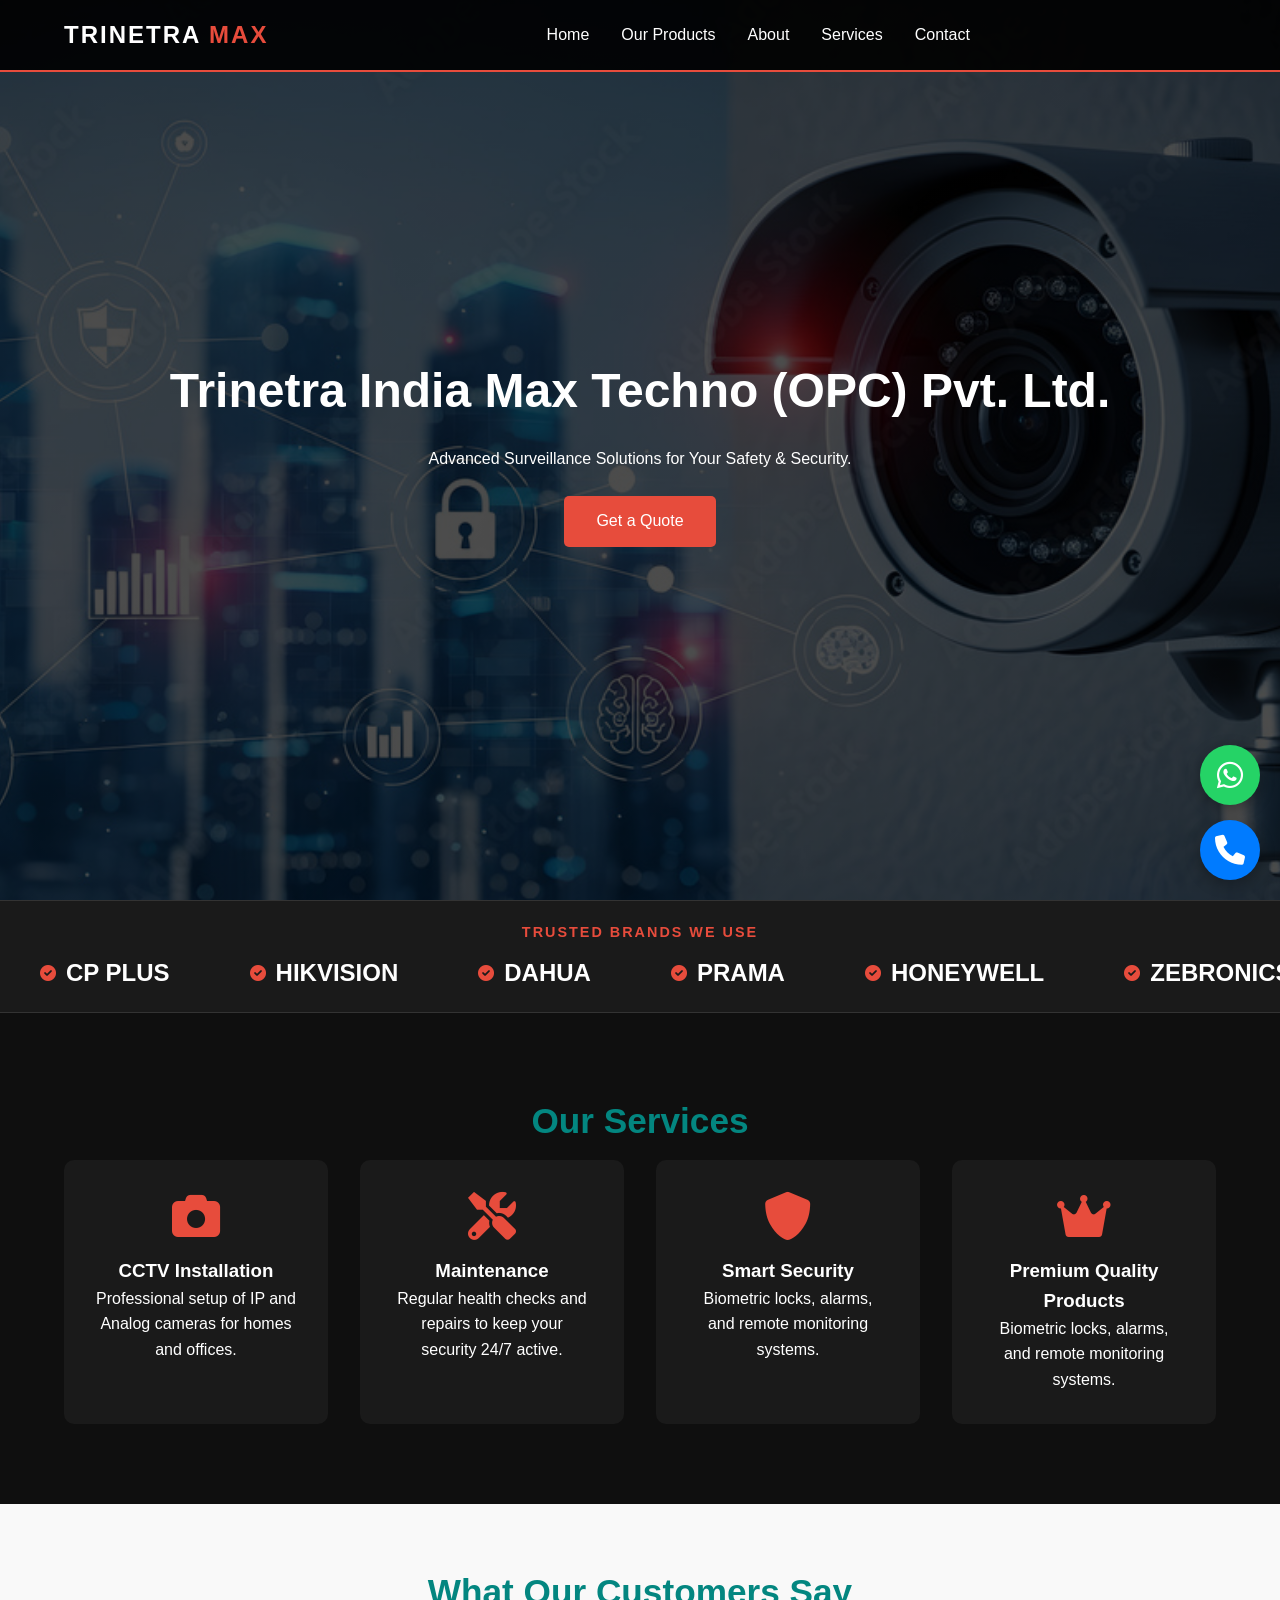
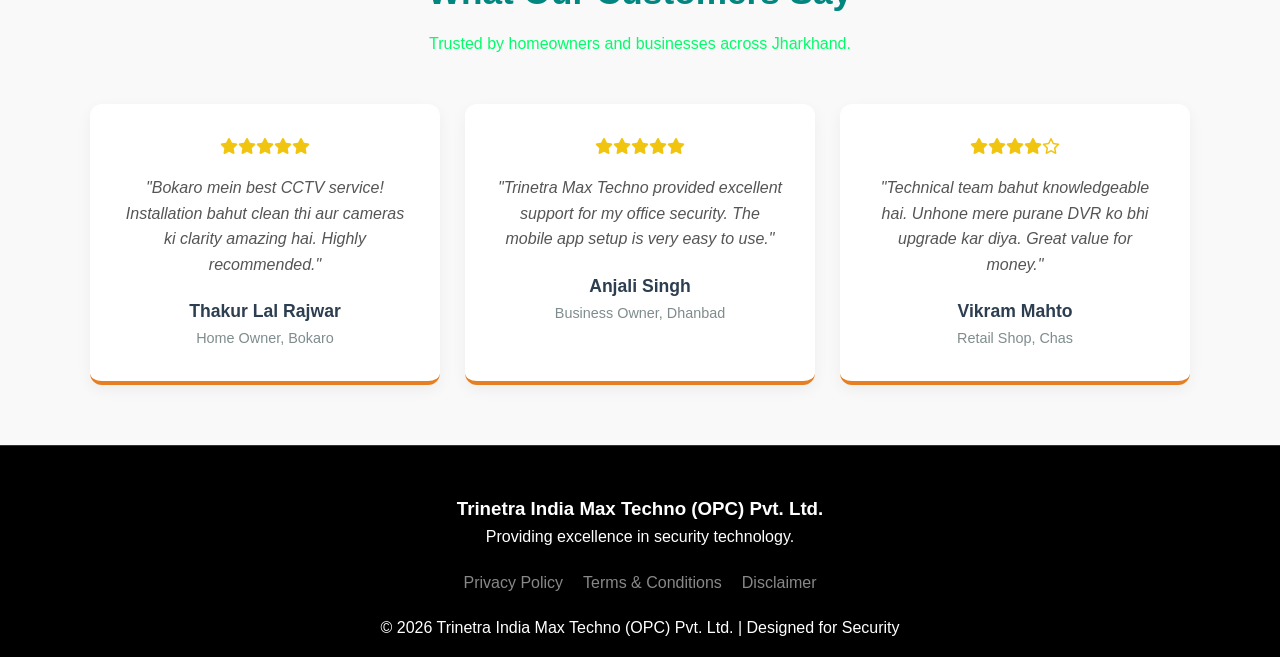
<file: index.html>
<!DOCTYPE html>
<html lang="en">
<head>
    <meta charset="UTF-8">
    <meta name="viewport" content="width=device-width, initial-scale=1.0">
    <title>Trinetra India Max Techno | Best CCTV Sales & Services</title>
    <meta name="description" content="Trinetra India Max Techno (OPC) Pvt. Ltd. provides top-notch CCTV sales and services. Secure your home and business with modern surveillance.">
    <link rel="stylesheet" href="style.css">
    <link rel="stylesheet" href="https://cdnjs.cloudflare.com/ajax/libs/font-awesome/6.0.0/css/all.min.css">
</head>
<body>

    <header>
        <nav class="navbar">
            <div class="logo">TRINETRA <span>MAX</span></div>
            <ul class="nav-links">
                <li><a href="index.html">Home</a></li>
                <li><a href="products.html">Our Products</a></li>
                <li><a href="about.html">About</a></li>
                <li><a href="services.html">Services</a></li>
                <li><a href="contact.html">Contact</a></li>
            </ul>
            <div class="menu-toggle" id="mobile-menu">
                <span class="bar"></span>
                <span class="bar"></span>
                <span class="bar"></span>
            </div>
        </nav>
    </header>

    <section id="home" class="hero">
        <div class="hero-content">
            <h1>Trinetra India Max Techno (OPC) Pvt. Ltd.</h1>
            <p>Advanced Surveillance Solutions for Your Safety & Security.</p>
            <a href="products.html" class="btn">Get a Quote</a>
        </div>
    </section>

    <section class="brands-marquee">
    <div class="marquee-title">Trusted Brands We Use</div>
    <div class="marquee-container">
        <div class="marquee-content">
            <span><i class="fas fa-check-circle"></i> CP PLUS</span>
            <span><i class="fas fa-check-circle"></i> HIKVISION</span>
            <span><i class="fas fa-check-circle"></i> DAHUA</span>
            <span><i class="fas fa-check-circle"></i> PRAMA</span>
            <span><i class="fas fa-check-circle"></i> HONEYWELL</span>
            <span><i class="fas fa-check-circle"></i> ZEBRONICS</span>
            <span><i class="fas fa-check-circle"></i> TVT</span>
            <span><i class="fas fa-check-circle"></i> GODREJ</span>
            <span><i class="fas fa-check-circle"></i> CP PLUS</span>
            <span><i class="fas fa-check-circle"></i> HIKVISION</span>
            <span><i class="fas fa-check-circle"></i> DAHUA</span>
            <span><i class="fas fa-check-circle"></i> PRAMA</span>
        </div>
    </div>
</section>

    <section id="services" class="services">
        <h2 class="section-title">Our Services</h2>
        <div class="service-container">
            <div class="service-box">
                <i class="fas fa-camera"></i>
                <h3>CCTV Installation</h3>
                <p>Professional setup of IP and Analog cameras for homes and offices.</p>
            </div>
            <div class="service-box">
                <i class="fas fa-tools"></i>
                <h3>Maintenance</h3>
                <p>Regular health checks and repairs to keep your security 24/7 active.</p>
            </div>
            <div class="service-box">
                <i class="fas fa-shield-alt"></i>
                <h3>Smart Security</h3>
                <p>Biometric locks, alarms, and remote monitoring systems.</p>
            </div>
            <div class="service-box">
            <i class="fas fa-crown"></i> 
            <h3>Premium Quality Products</h3>
            <p>Biometric locks, alarms, and remote monitoring systems.</p>
            </div>
        </div>
    </section>

<section class="testimonials">
    <h2 class="section-title">What Our Customers Say</h2>
    <p class="subtitle">Trusted by homeowners and businesses across Jharkhand.</p>

    <div class="testimonial-grid">
        <div class="testimonial-card">
            <div class="stars">
                <i class="fas fa-star"></i><i class="fas fa-star"></i><i class="fas fa-star"></i><i class="fas fa-star"></i><i class="fas fa-star"></i>
            </div>
            <p>"Bokaro mein best CCTV service! Installation bahut clean thi aur cameras ki clarity amazing hai. Highly recommended."</p>
            <div class="customer-info">
                <strong>Thakur Lal Rajwar</strong>
                <span>Home Owner, Bokaro</span>
            </div>
        </div>

        <div class="testimonial-card">
            <div class="stars">
                <i class="fas fa-star"></i><i class="fas fa-star"></i><i class="fas fa-star"></i><i class="fas fa-star"></i><i class="fas fa-star"></i>
            </div>
            <p>"Trinetra Max Techno provided excellent support for my office security. The mobile app setup is very easy to use."</p>
            <div class="customer-info">
                <strong>Anjali Singh</strong>
                <span>Business Owner, Dhanbad</span>
            </div>
        </div>

        <div class="testimonial-card">
            <div class="stars">
                <i class="fas fa-star"></i><i class="fas fa-star"></i><i class="fas fa-star"></i><i class="fas fa-star"></i><i class="far fa-star"></i>
            </div>
            <p>"Technical team bahut knowledgeable hai. Unhone mere purane DVR ko bhi upgrade kar diya. Great value for money."</p>
            <div class="customer-info">
                <strong>Vikram Mahto</strong>
                <span>Retail Shop, Chas</span>
            </div>
        </div>
    </div>
</section>

<div class="floating-container">
    <a href="https://wa.me/916204791480?text=Hello!%20I%20need%20help%20with%20security%20products." class="floating-btn whatsapp-btn" target="_blank">
        <i class="fab fa-whatsapp"></i>
        <span class="btn-text">WhatsApp</span>
    </a>

    <a href="tel:+916204791480" class="floating-btn call-btn">
        <i class="fa-solid fa-phone"></i>
        <span class="btn-text">Call Now</span>
    </a>
</div>

    <footer>
        <div class="footer-content">
            <h3>Trinetra India Max Techno (OPC) Pvt. Ltd.</h3>
            <p>Providing excellence in security technology.</p>
            <ul class="footer-links">
                <li><a href="privacy-policy.html">Privacy Policy</a></li>
                <li><a href="terms-and-conditions.html">Terms & Conditions</a></li>
                <li><a href="disclaimer.html">Disclaimer</a></li>
            </ul>
        </div>
        <div class="footer-bottom">
            &copy; 2026 Trinetra India Max Techno (OPC) Pvt. Ltd. | Designed for Security
        </div>
    </footer>

    <script src="script.js"></script>
</body>
</html>
</file>
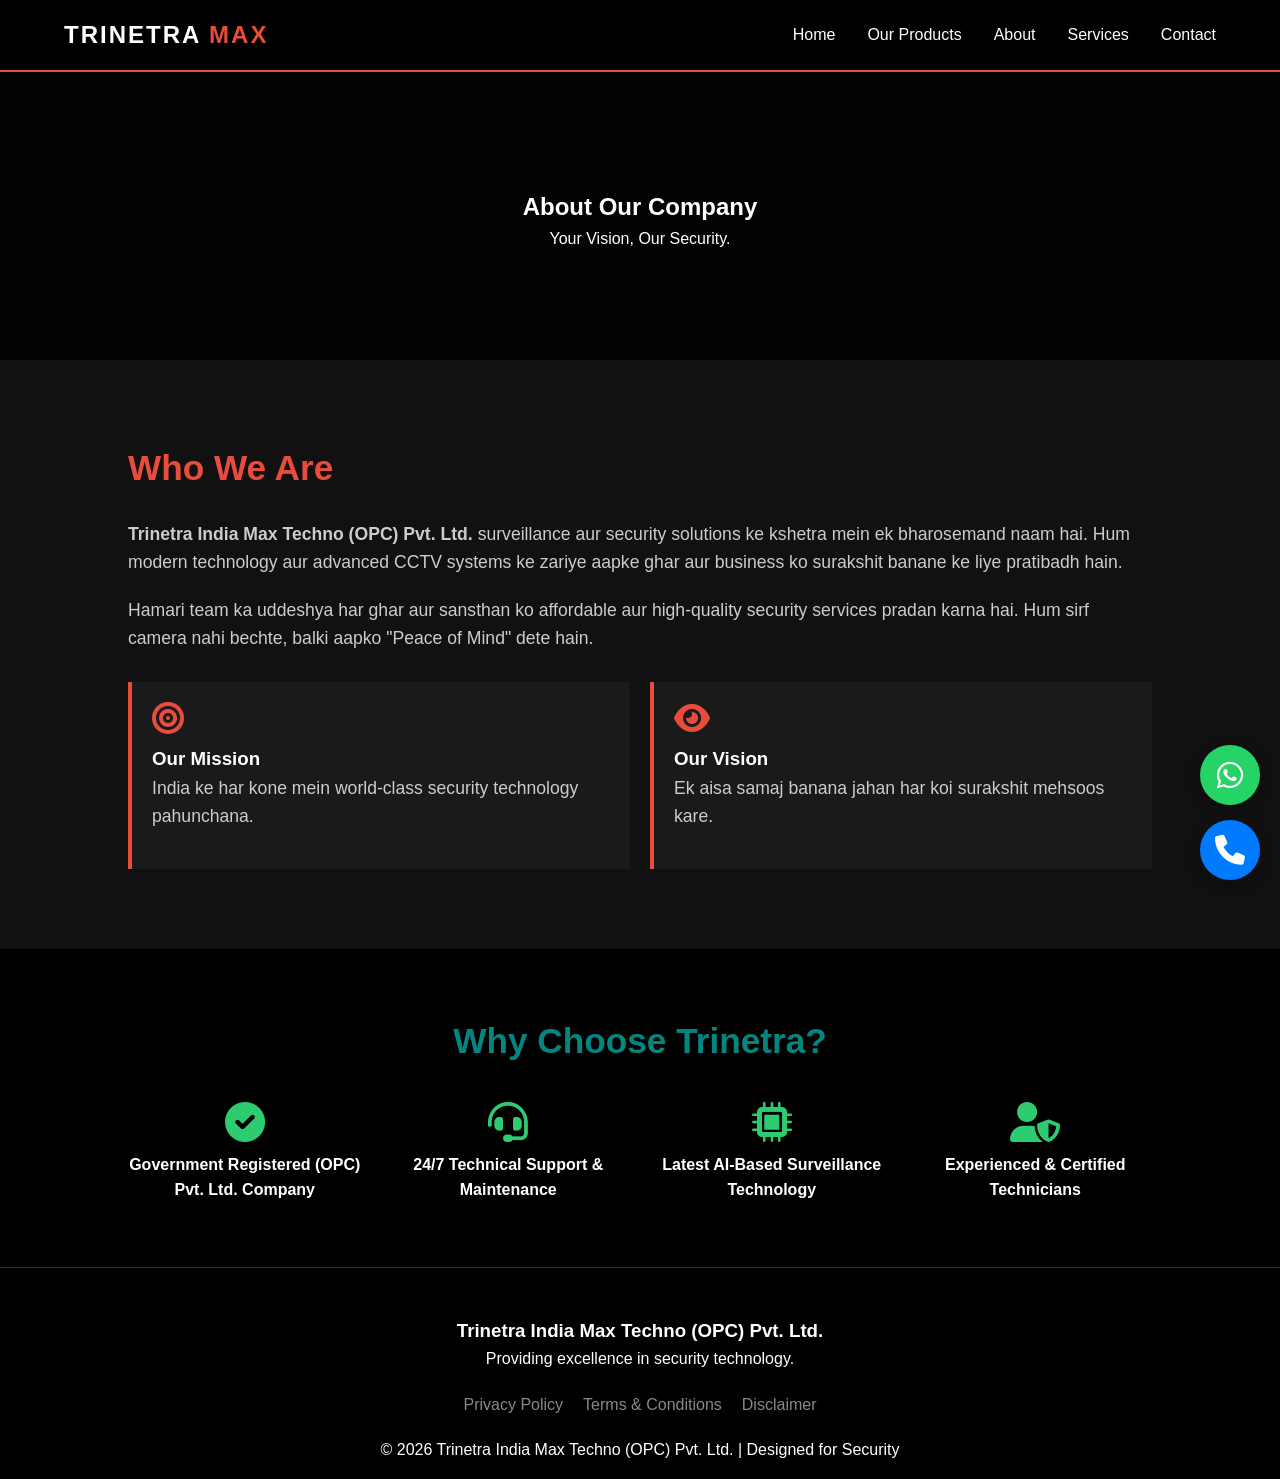
<file: about.html>
<!DOCTYPE html>
<html lang="en">
<head>
    <meta charset="UTF-8">
    <meta name="viewport" content="width=device-width, initial-scale=1.0">
    <title>About Us | Trinetra India Max Techno (OPC) Pvt. Ltd.</title>
    <link rel="stylesheet" href="style.css">
    <link rel="stylesheet" href="https://cdnjs.cloudflare.com/ajax/libs/font-awesome/6.0.0/css/all.min.css">
</head>
<body>

    <header>
        <nav class="navbar">
            <div class="logo">TRINETRA <span>MAX</span></div>
            <ul class="nav-links">
           <li><a href="index.html">Home</a></li>
                <li><a href="products.html">Our Products</a></li>
                <li><a href="about.html">About</a></li>
                <li><a href="services.html">Services</a></li>
                <li><a href="contact.html">Contact</a></li>
            </ul>
        </nav>
    </header>

    <section class="about-hero">
        <h1>About Our Company</h1>
        <p>Your Vision, Our Security.</p>
    </section>

    <section class="about-details">
        <div class="container">
            <div class="about-grid">
                <div class="about-text">
                    <h2>Who We Are</h2>
                    <p><strong>Trinetra India Max Techno (OPC) Pvt. Ltd.</strong> surveillance aur security solutions ke kshetra mein ek bharosemand naam hai. Hum modern technology aur advanced CCTV systems ke zariye aapke ghar aur business ko surakshit banane ke liye pratibadh hain.</p>
                    
                    <p>Hamari team ka uddeshya har ghar aur sansthan ko affordable aur high-quality security services pradan karna hai. Hum sirf camera nahi bechte, balki aapko "Peace of Mind" dete hain.</p>
                    
                    <div class="mission-vision">
                        <div class="m-box">
                            <i class="fas fa-bullseye"></i>
                            <h3>Our Mission</h3>
                            <p>India ke har kone mein world-class security technology pahunchana.</p>
                        </div>
                        <div class="m-box">
                            <i class="fas fa-eye"></i>
                            <h3>Our Vision</h3>
                            <p>Ek aisa samaj banana jahan har koi surakshit mehsoos kare.</p>
                        </div>
                    </div>
                </div>
            </div>
        </div>
    </section>

    <section class="why-us">
        <h2 class="section-title">Why Choose Trinetra?</h2>
        <div class="features">
            <div class="feature-item">
                <i class="fas fa-check-circle"></i>
                <p>Government Registered (OPC) Pvt. Ltd. Company</p>
            </div>
            <div class="feature-item">
                <i class="fas fa-headset"></i>
                <p>24/7 Technical Support & Maintenance</p>
            </div>
            <div class="feature-item">
                <i class="fas fa-microchip"></i>
                <p>Latest AI-Based Surveillance Technology</p>
            </div>
            <div class="feature-item">
                <i class="fas fa-user-shield"></i>
                <p>Experienced & Certified Technicians</p>
            </div>
        </div>
    </section>

<div class="floating-container">
    <a href="https://wa.me/916204791480?text=Hello!%20I%20need%20help%20with%20security%20products." class="floating-btn whatsapp-btn" target="_blank">
        <i class="fab fa-whatsapp"></i>
        <span class="btn-text">WhatsApp</span>
    </a>

    <a href="tel:+916204791480" class="floating-btn call-btn">
        <i class="fa-solid fa-phone"></i>
        <span class="btn-text">Call Now</span>
    </a>
</div>

    <footer>
        <div class="footer-content">
            <h3>Trinetra India Max Techno (OPC) Pvt. Ltd.</h3>
            <p>Providing excellence in security technology.</p>
            <ul class="footer-links">
                <li><a href="privacy-policy.html">Privacy Policy</a></li>
                <li><a href="terms-and-conditions.html">Terms & Conditions</a></li>
                <li><a href="disclaimer.html">Disclaimer</a></li>
            </ul>
        </div>
        <div class="footer-bottom">
            &copy; 2026 Trinetra India Max Techno (OPC) Pvt. Ltd. | Designed for Security
        </div>
    </footer>

</body>
</html>
</file>
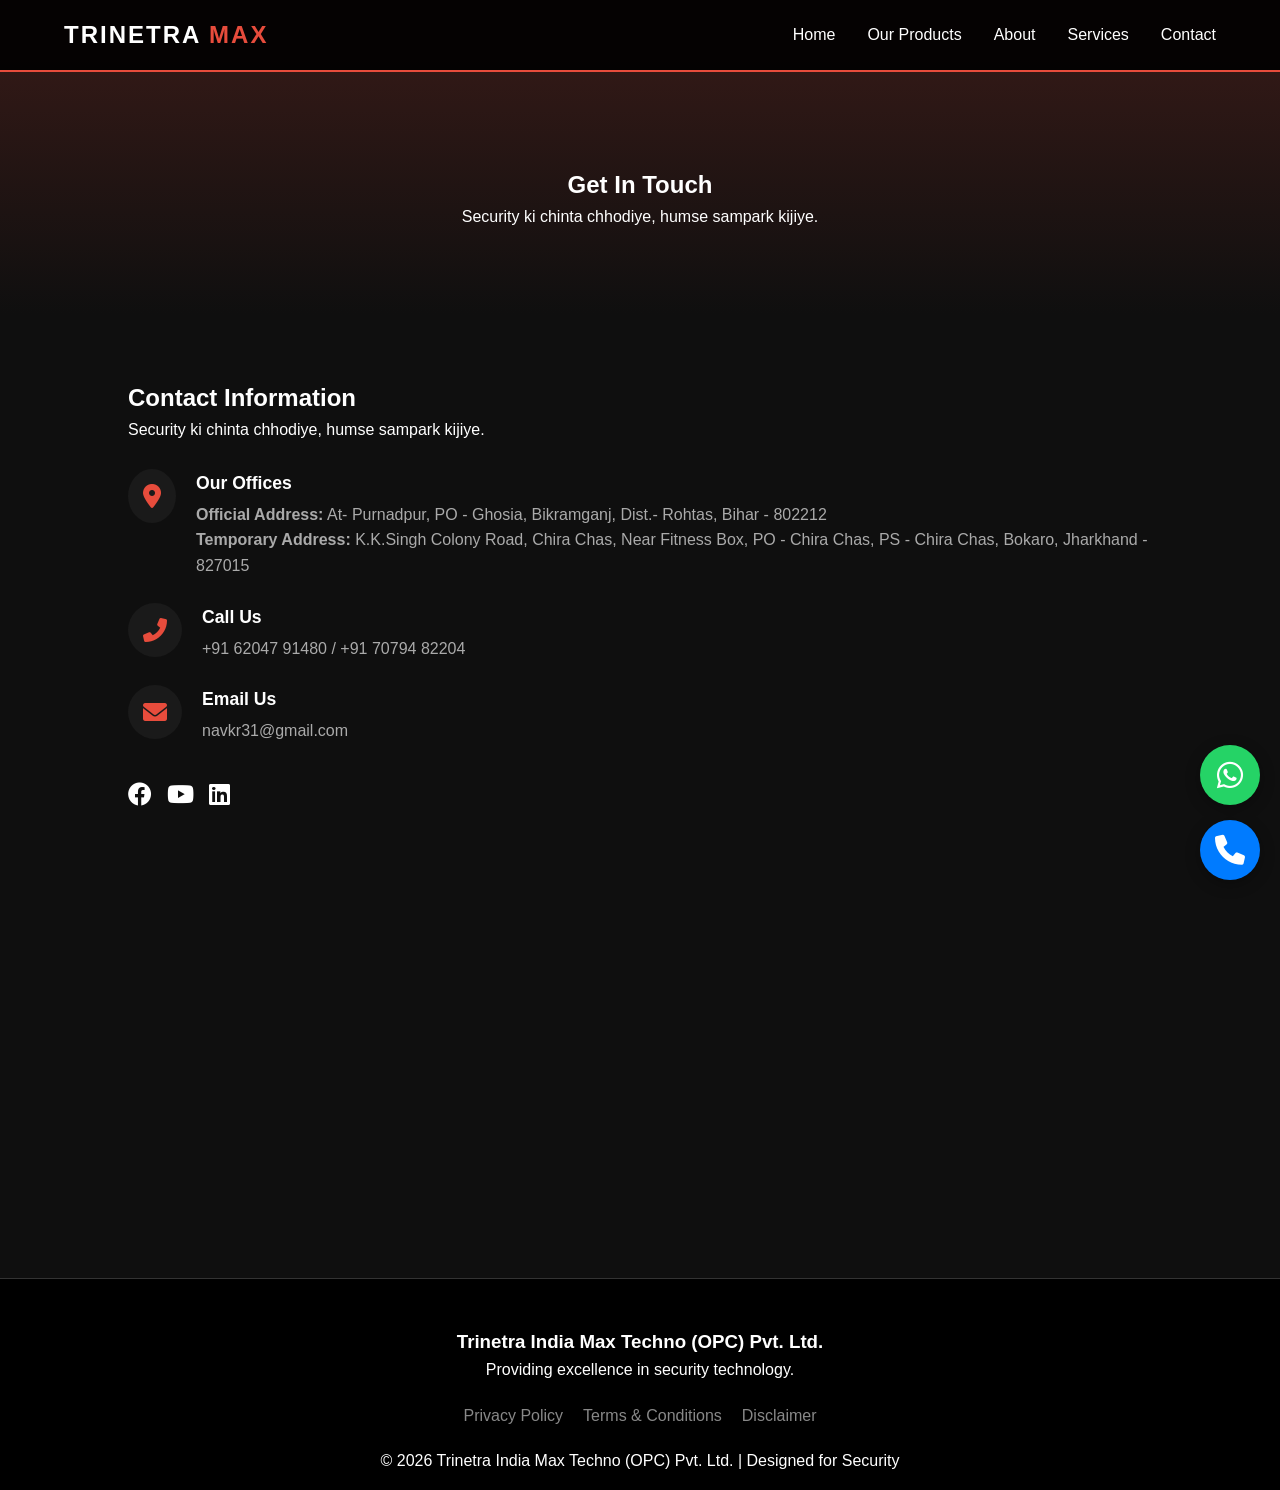
<file: contact.html>
<!DOCTYPE html>
<html lang="en">
<head>
    <meta charset="UTF-8">
    <meta name="viewport" content="width=device-width, initial-scale=1.0">
    <title>Contact Us | Trinetra India Max Techno (OPC) Pvt. Ltd.</title>
    <link rel="stylesheet" href="style.css">
    <link rel="stylesheet" href="https://cdnjs.cloudflare.com/ajax/libs/font-awesome/6.0.0/css/all.min.css">
</head>
<body>

    <header>
        <nav class="navbar">
            <div class="logo">TRINETRA <span>MAX</span></div>
            <ul class="nav-links">
              <li><a href="index.html">Home</a></li>
                <li><a href="products.html">Our Products</a></li>
                <li><a href="about.html">About</a></li>
                <li><a href="services.html">Services</a></li>
                <li><a href="contact.html">Contact</a></li>
            </ul>
        </nav>
    </header>

    <section class="contact-hero">
        <h1>Get In Touch</h1>
        <p>Security ki chinta chhodiye, humse sampark kijiye.</p>
    </section>

<section class="contact-container">
        <div class="contact-grid-single">
            
            <div class="contact-info-full">
                <h2>Contact Information</h2>
                <p class="section-subtitle">Security ki chinta chhodiye, humse sampark kijiye.</p><br>
                
                <div class="info-details">
                    <div class="info-item">
                        <i class="fas fa-map-marker-alt"></i>
                        <div>
                            <h3>Our Offices</h3>
                            <p><b>Official Address:</b> At- Purnadpur, PO - Ghosia, Bikramganj, Dist.- Rohtas, Bihar - 802212</p>
                            <p><b>Temporary Address:</b> K.K.Singh Colony Road, Chira Chas, Near Fitness Box, PO - Chira Chas, PS - Chira Chas, Bokaro, Jharkhand - 827015</p>
                        </div>
                    </div>

                    <div class="info-item">
                        <i class="fas fa-phone-alt"></i>
                        <div>
                            <h3>Call Us</h3>
                            <p>+91 62047 91480 / +91 70794 82204</p>
                        </div>
                    </div>

                    <div class="info-item">
                        <i class="fas fa-envelope"></i>
                        <div>
                            <h3>Email Us</h3>
                            <p>navkr31@gmail.com</p>
                        </div>
                    </div>
                </div>

               <div class="social-icons">

                    <a href="#"><i class="fab fa-facebook"></i></a>

                    <a href="#"><i class="fab fa-youtube"></i></a>

                    <a href="#"><i class="fab fa-linkedin"></i></a>

                </div>
                </div>
            </div>

        </div>
    </section>

    <section class="map-section">
        <iframe src="https://www.google.com/maps/embed?pb=!1m16!1m12!1m3!1d718.2250863502351!2d86.17486029943433!3d23.652958086840005!2m3!1f0!2f0!3f0!3m2!1i1024!2i768!4f13.1!2m1!1svison%20eye%20near%20me!5e0!3m2!1sen!2sin!4v1776678515704!5m2!1sen!2sin" width="100%" height="400" style="border:0;" allowfullscreen="" loading="lazy"></iframe>
    </section>

<div class="floating-container">
    <a href="https://wa.me/916204791480?text=Hello!%20I%20need%20help%20with%20security%20products." class="floating-btn whatsapp-btn" target="_blank">
        <i class="fab fa-whatsapp"></i>
        <span class="btn-text">WhatsApp</span>
    </a>

    <a href="tel:+916204791480" class="floating-btn call-btn">
        <i class="fa-solid fa-phone"></i>
        <span class="btn-text">Call Now</span>
    </a>
</div>

    <footer>
        <div class="footer-content">
            <h3>Trinetra India Max Techno (OPC) Pvt. Ltd.</h3>
            <p>Providing excellence in security technology.</p>
            <ul class="footer-links">
                <li><a href="privacy-policy.html">Privacy Policy</a></li>
                <li><a href="terms-and-conditions.html">Terms & Conditions</a></li>
                <li><a href="disclaimer.html">Disclaimer</a></li>
            </ul>
        </div>
        <div class="footer-bottom">
            &copy; 2026 Trinetra India Max Techno (OPC) Pvt. Ltd. | Designed for Security
        </div>
    </footer>

</body>
</html>
</file>
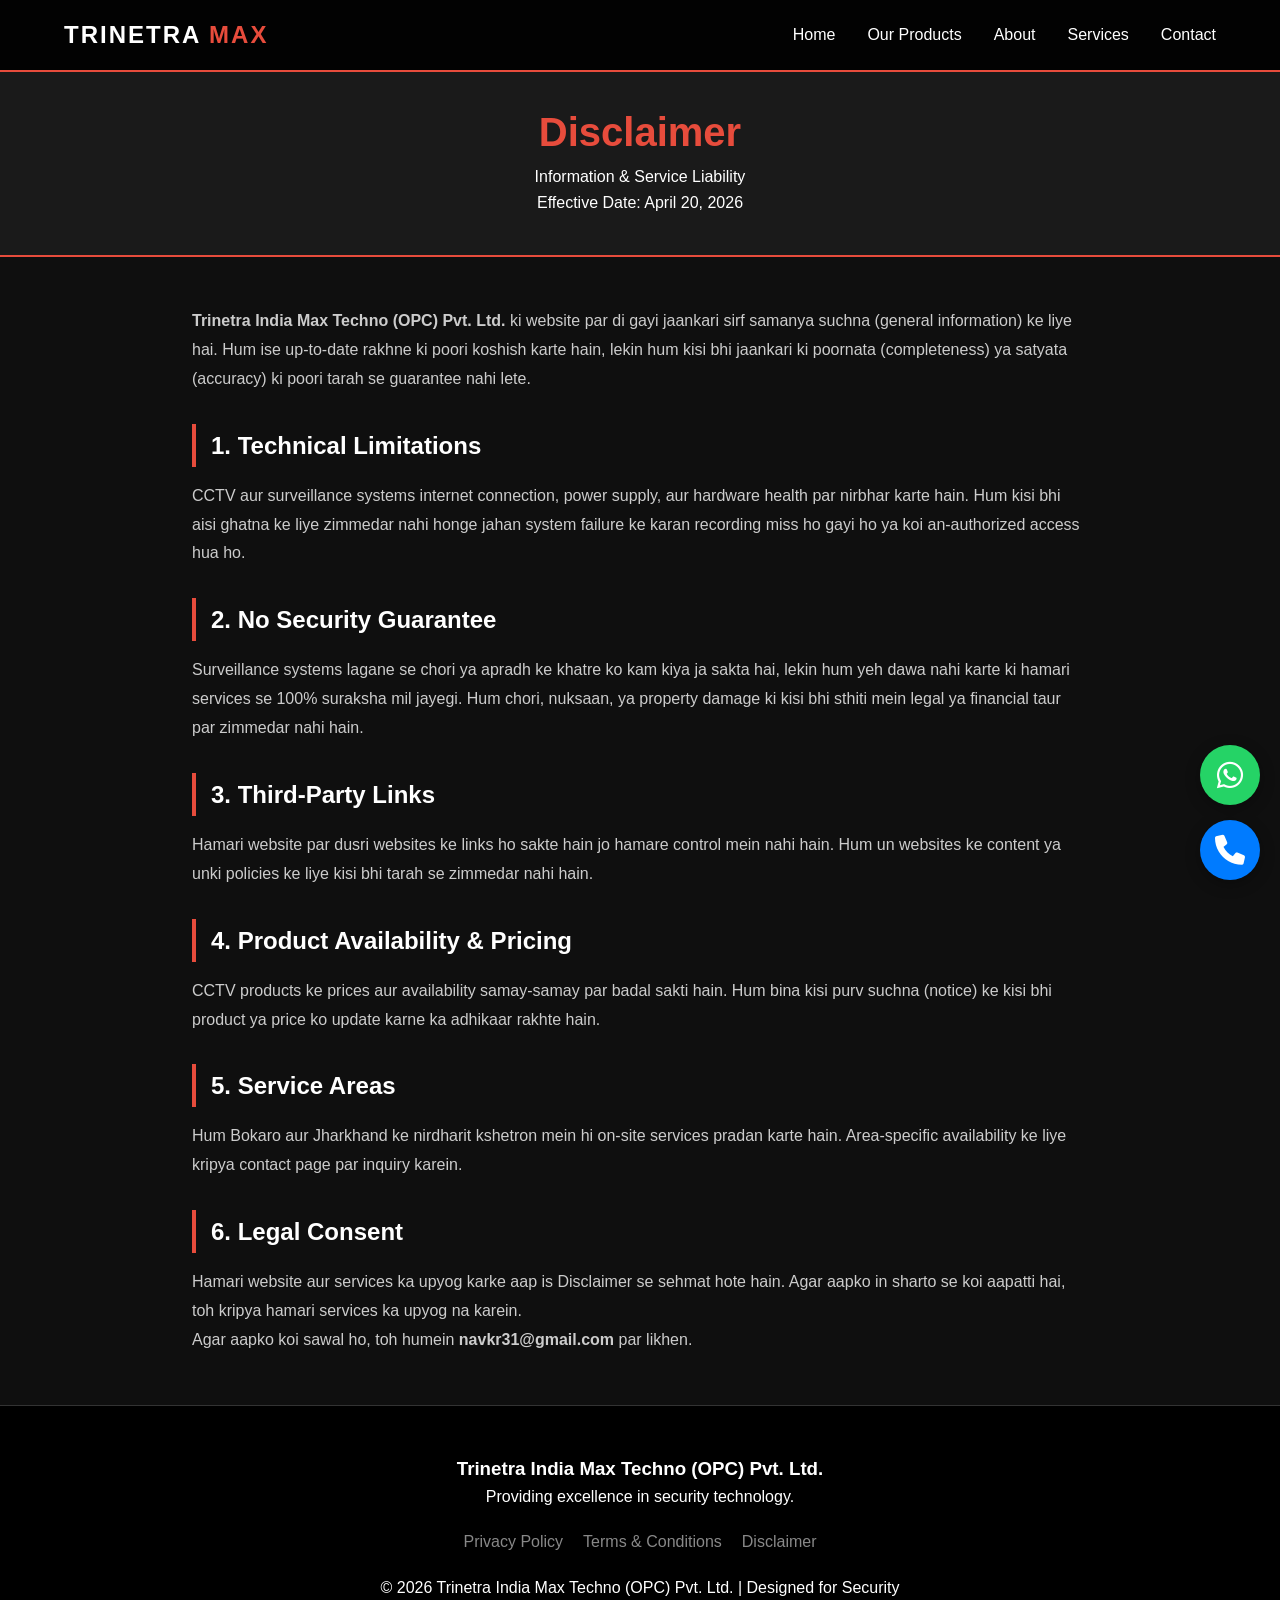
<file: disclaimer.html>
<!DOCTYPE html>
<html lang="en">
<head>
    <meta charset="UTF-8">
    <meta name="viewport" content="width=device-width, initial-scale=1.0">
    <title>Disclaimer | Trinetra Indian Max Techno</title>
    <link rel="stylesheet" href="style.css">
    <link rel="stylesheet" href="https://cdnjs.cloudflare.com/ajax/libs/font-awesome/6.0.0/css/all.min.css">
</head>
<body>

    <header>
        <nav class="navbar">
            <div class="logo">TRINETRA <span>MAX</span></div>
            <ul class="nav-links">
                <li><a href="index.html">Home</a></li>
                <li><a href="products.html">Our Products</a></li>
                <li><a href="about.html">About</a></li>
                <li><a href="services.html">Services</a></li>
                <li><a href="contact.html">Contact</a></li>
            </ul>
        </nav>
    </header>

    <section class="legal-hero">
        <h1>Disclaimer</h1>
        <p>Information & Service Liability</p>
        <p>Effective Date: April 20, 2026</p>
    </section>

    <section class="legal-content">
        <div class="container">
            <p><strong>Trinetra India Max Techno (OPC) Pvt. Ltd.</strong> ki website par di gayi jaankari sirf samanya suchna (general information) ke liye hai. Hum ise up-to-date rakhne ki poori koshish karte hain, lekin hum kisi bhi jaankari ki poornata (completeness) ya satyata (accuracy) ki poori tarah se guarantee nahi lete.</p>

            <h2>1. Technical Limitations</h2>
            <p>CCTV aur surveillance systems internet connection, power supply, aur hardware health par nirbhar karte hain. Hum kisi bhi aisi ghatna ke liye zimmedar nahi honge jahan system failure ke karan recording miss ho gayi ho ya koi an-authorized access hua ho.</p>

            <h2>2. No Security Guarantee</h2>
            <p>Surveillance systems lagane se chori ya apradh ke khatre ko kam kiya ja sakta hai, lekin hum yeh dawa nahi karte ki hamari services se 100% suraksha mil jayegi. Hum chori, nuksaan, ya property damage ki kisi bhi sthiti mein legal ya financial taur par zimmedar nahi hain.</p>

            <h2>3. Third-Party Links</h2>
            <p>Hamari website par dusri websites ke links ho sakte hain jo hamare control mein nahi hain. Hum un websites ke content ya unki policies ke liye kisi bhi tarah se zimmedar nahi hain.</p>

            <h2>4. Product Availability & Pricing</h2>
            <p>CCTV products ke prices aur availability samay-samay par badal sakti hain. Hum bina kisi purv suchna (notice) ke kisi bhi product ya price ko update karne ka adhikaar rakhte hain.</p>

            <h2>5. Service Areas</h2>
            <p>Hum Bokaro aur Jharkhand ke nirdharit kshetron mein hi on-site services pradan karte hain. Area-specific availability ke liye kripya contact page par inquiry karein.</p>

            <h2>6. Legal Consent</h2>
            <p>Hamari website aur services ka upyog karke aap is Disclaimer se sehmat hote hain. Agar aapko in sharto se koi aapatti hai, toh kripya hamari services ka upyog na karein.</p>

            <p class="last-update">Agar aapko koi sawal ho, toh humein <strong>navkr31@gmail.com</strong> par likhen.</p>
        </div>
    </section>

<div class="floating-container">
    <a href="https://wa.me/916204791480?text=Hello!%20I%20need%20help%20with%20security%20products." class="floating-btn whatsapp-btn" target="_blank">
        <i class="fab fa-whatsapp"></i>
        <span class="btn-text">WhatsApp</span>
    </a>

    <a href="tel:+916204791480" class="floating-btn call-btn">
        <i class="fa-solid fa-phone"></i>
        <span class="btn-text">Call Now</span>
    </a>
</div>

    <footer>
        <div class="footer-content">
            <h3>Trinetra India Max Techno (OPC) Pvt. Ltd.</h3>
            <p>Providing excellence in security technology.</p>
            <ul class="footer-links">
                <li><a href="privacy-policy.html">Privacy Policy</a></li>
                <li><a href="terms-and-conditions.html">Terms & Conditions</a></li>
                <li><a href="disclaimer.html">Disclaimer</a></li>
            </ul>
        </div>
        <div class="footer-bottom">
            &copy; 2026 Trinetra India Max Techno (OPC) Pvt. Ltd. | Designed for Security
        </div>
    </footer>

</body>
</html>
</file>
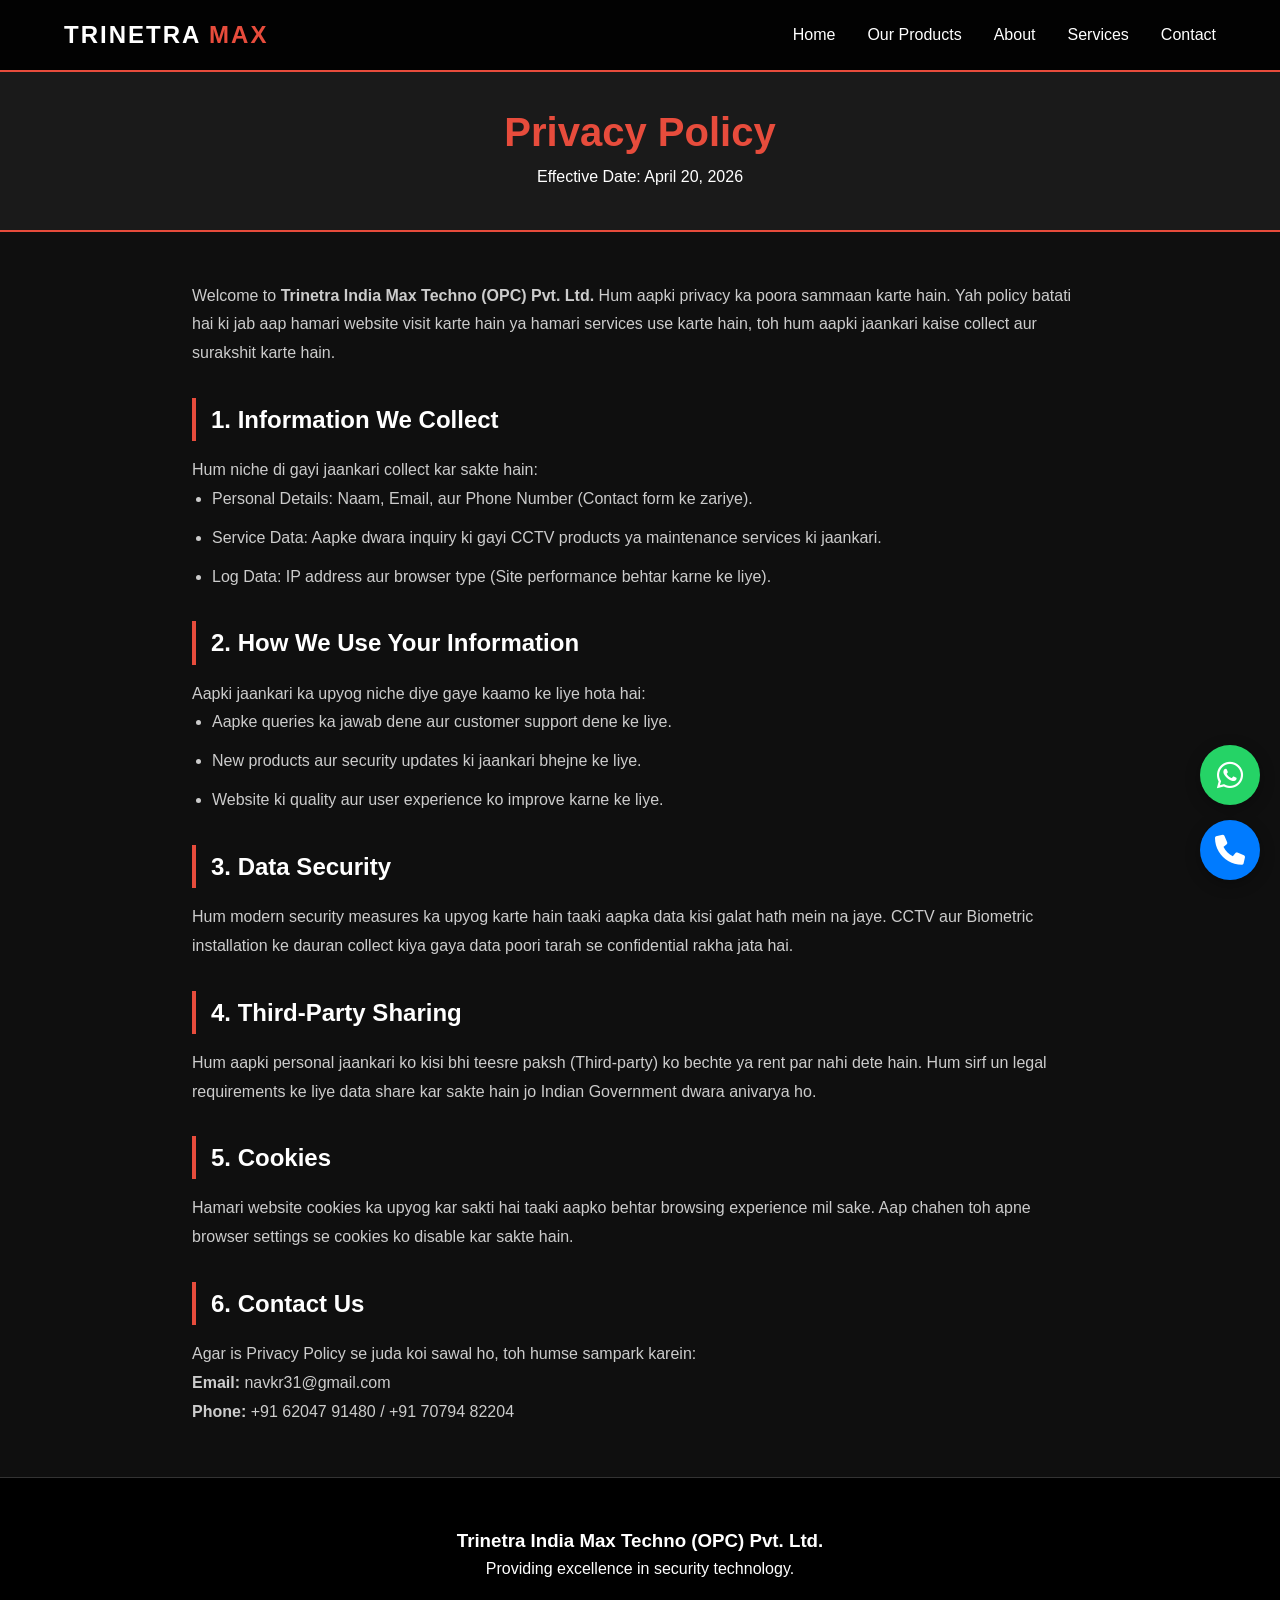
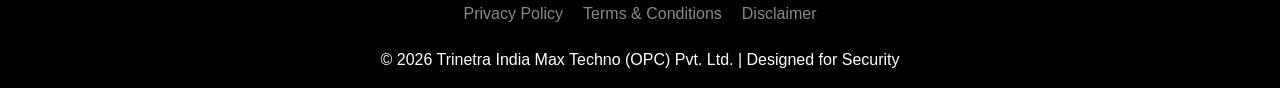
<file: privacy-policy.html>
<!DOCTYPE html>
<html lang="en">
<head>
    <meta charset="UTF-8">
    <meta name="viewport" content="width=device-width, initial-scale=1.0">
    <title>Privacy Policy | Trinetra Indian Max Techno</title>
    <link rel="stylesheet" href="style.css">
    <link rel="stylesheet" href="https://cdnjs.cloudflare.com/ajax/libs/font-awesome/6.0.0/css/all.min.css">
</head>
<body>

    <header>
        <nav class="navbar">
            <div class="logo">TRINETRA <span>MAX</span></div>
            <ul class="nav-links">
            <li><a href="index.html">Home</a></li>
                <li><a href="products.html">Our Products</a></li>
                <li><a href="about.html">About</a></li>
                <li><a href="services.html">Services</a></li>
                <li><a href="contact.html">Contact</a></li>
            </ul>
        </nav>
    </header>

    <section class="legal-hero">
        <h1>Privacy Policy</h1>
        <p>Effective Date: April 20, 2026</p>
    </section>

    <section class="legal-content">
        <div class="container">
            <p>Welcome to <strong>Trinetra India Max Techno (OPC) Pvt. Ltd.</strong> Hum aapki privacy ka poora sammaan karte hain. Yah policy batati hai ki jab aap hamari website visit karte hain ya hamari services use karte hain, toh hum aapki jaankari kaise collect aur surakshit karte hain.</p>

            <h2>1. Information We Collect</h2>
            <p>Hum niche di gayi jaankari collect kar sakte hain:</p>
            <ul>
                <li>Personal Details: Naam, Email, aur Phone Number (Contact form ke zariye).</li>
                <li>Service Data: Aapke dwara inquiry ki gayi CCTV products ya maintenance services ki jaankari.</li>
                <li>Log Data: IP address aur browser type (Site performance behtar karne ke liye).</li>
            </ul>

            <h2>2. How We Use Your Information</h2>
            <p>Aapki jaankari ka upyog niche diye gaye kaamo ke liye hota hai:</p>
            <ul>
                <li>Aapke queries ka jawab dene aur customer support dene ke liye.</li>
                <li>New products aur security updates ki jaankari bhejne ke liye.</li>
                <li>Website ki quality aur user experience ko improve karne ke liye.</li>
            </ul>

            <h2>3. Data Security</h2>
            <p>Hum modern security measures ka upyog karte hain taaki aapka data kisi galat hath mein na jaye. CCTV aur Biometric installation ke dauran collect kiya gaya data poori tarah se confidential rakha jata hai.</p>

            <h2>4. Third-Party Sharing</h2>
            <p>Hum aapki personal jaankari ko kisi bhi teesre paksh (Third-party) ko bechte ya rent par nahi dete hain. Hum sirf un legal requirements ke liye data share kar sakte hain jo Indian Government dwara anivarya ho.</p>

            <h2>5. Cookies</h2>
            <p>Hamari website cookies ka upyog kar sakti hai taaki aapko behtar browsing experience mil sake. Aap chahen toh apne browser settings se cookies ko disable kar sakte hain.</p>

            <h2>6. Contact Us</h2>
            <p>Agar is Privacy Policy se juda koi sawal ho, toh humse sampark karein:</p>
            <p><strong>Email:</strong> navkr31@gmail.com<br>
            <strong>Phone:</strong> +91 62047 91480 / +91 70794 82204</p>
        </div>
    </section>

<div class="floating-container">
    <a href="https://wa.me/916204791480?text=Hello!%20I%20need%20help%20with%20security%20products." class="floating-btn whatsapp-btn" target="_blank">
        <i class="fab fa-whatsapp"></i>
        <span class="btn-text">WhatsApp</span>
    </a>

    <a href="tel:+916204791480" class="floating-btn call-btn">
        <i class="fa-solid fa-phone"></i>
        <span class="btn-text">Call Now</span>
    </a>
</div>

    <footer>
        <div class="footer-content">
            <h3>Trinetra India Max Techno (OPC) Pvt. Ltd.</h3>
            <p>Providing excellence in security technology.</p>
            <ul class="footer-links">
                <li><a href="privacy-policy.html">Privacy Policy</a></li>
                <li><a href="terms-and-conditions.html">Terms & Conditions</a></li>
                <li><a href="disclaimer.html">Disclaimer</a></li>
            </ul>
        </div>
        <div class="footer-bottom">
            &copy;  2026 Trinetra India Max Techno (OPC) Pvt. Ltd. | Designed for Security
        </div>
    </footer>

</body>
</html>
</file>
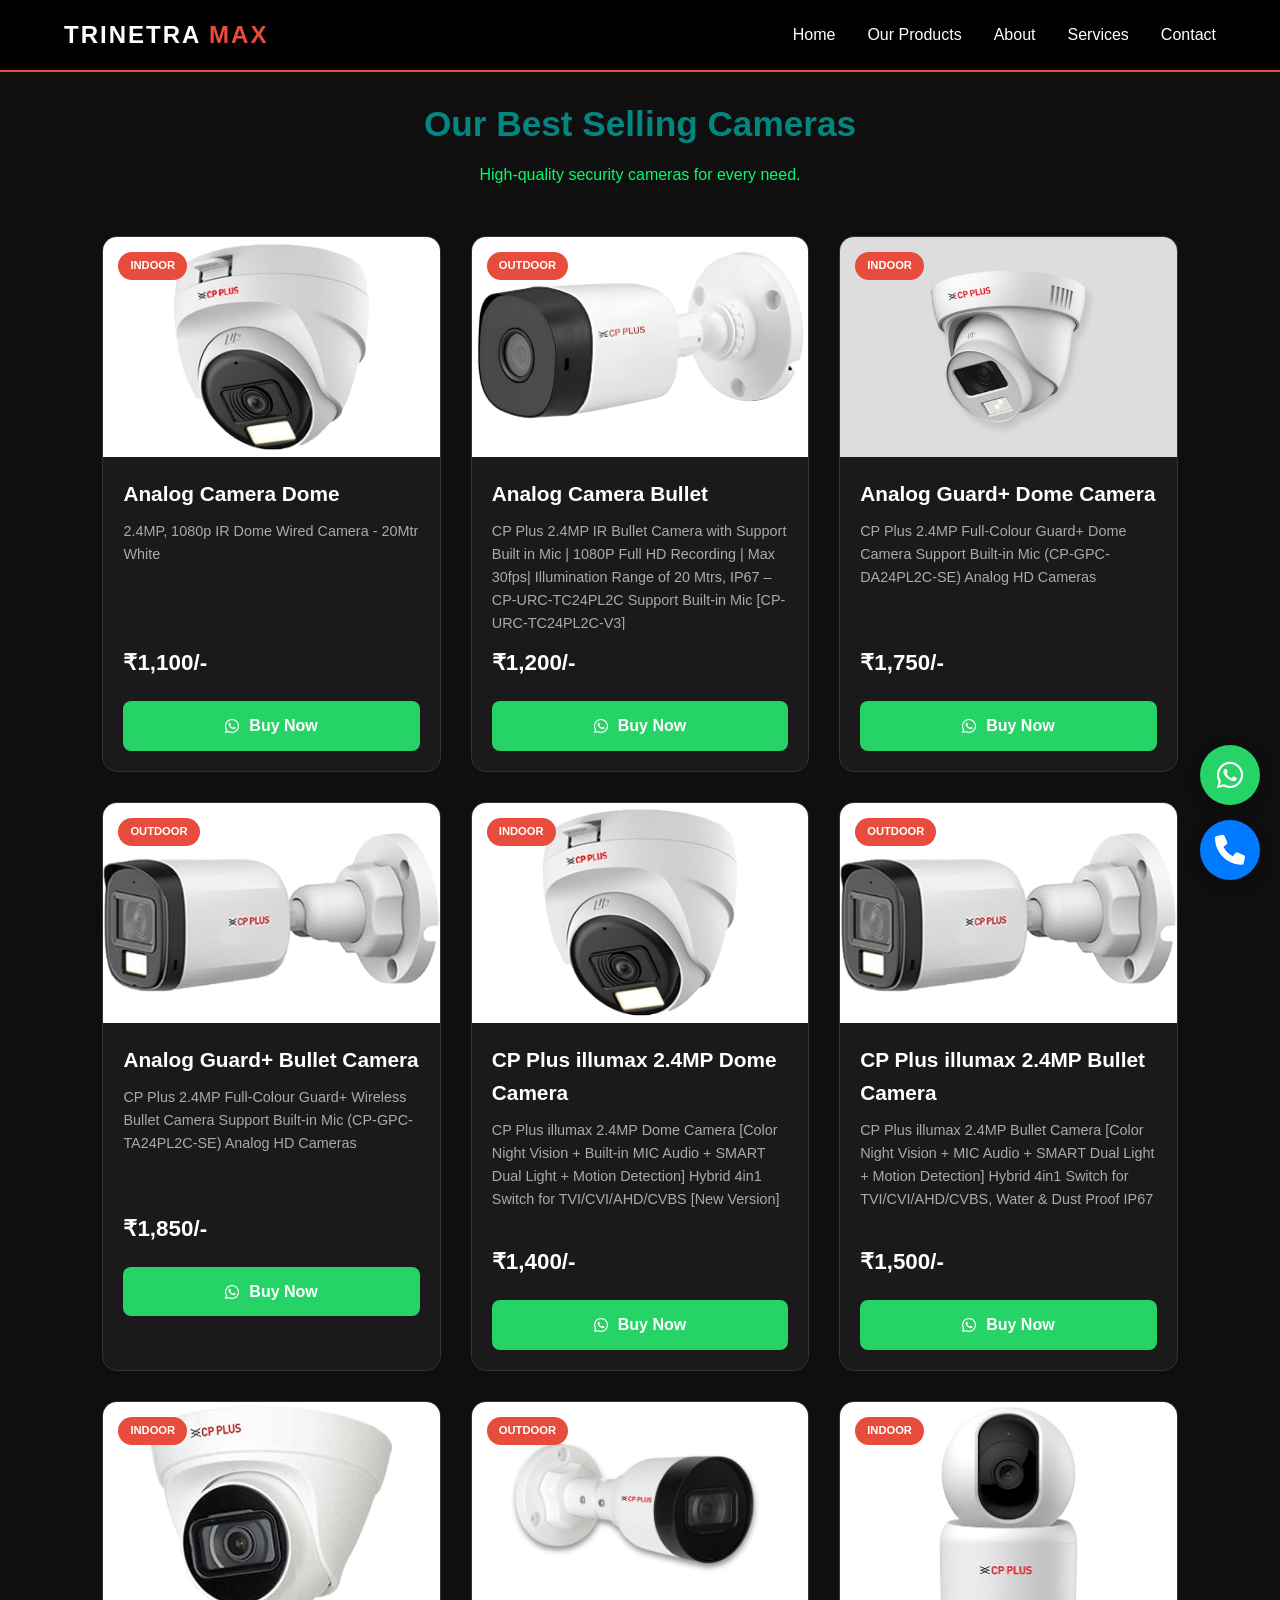
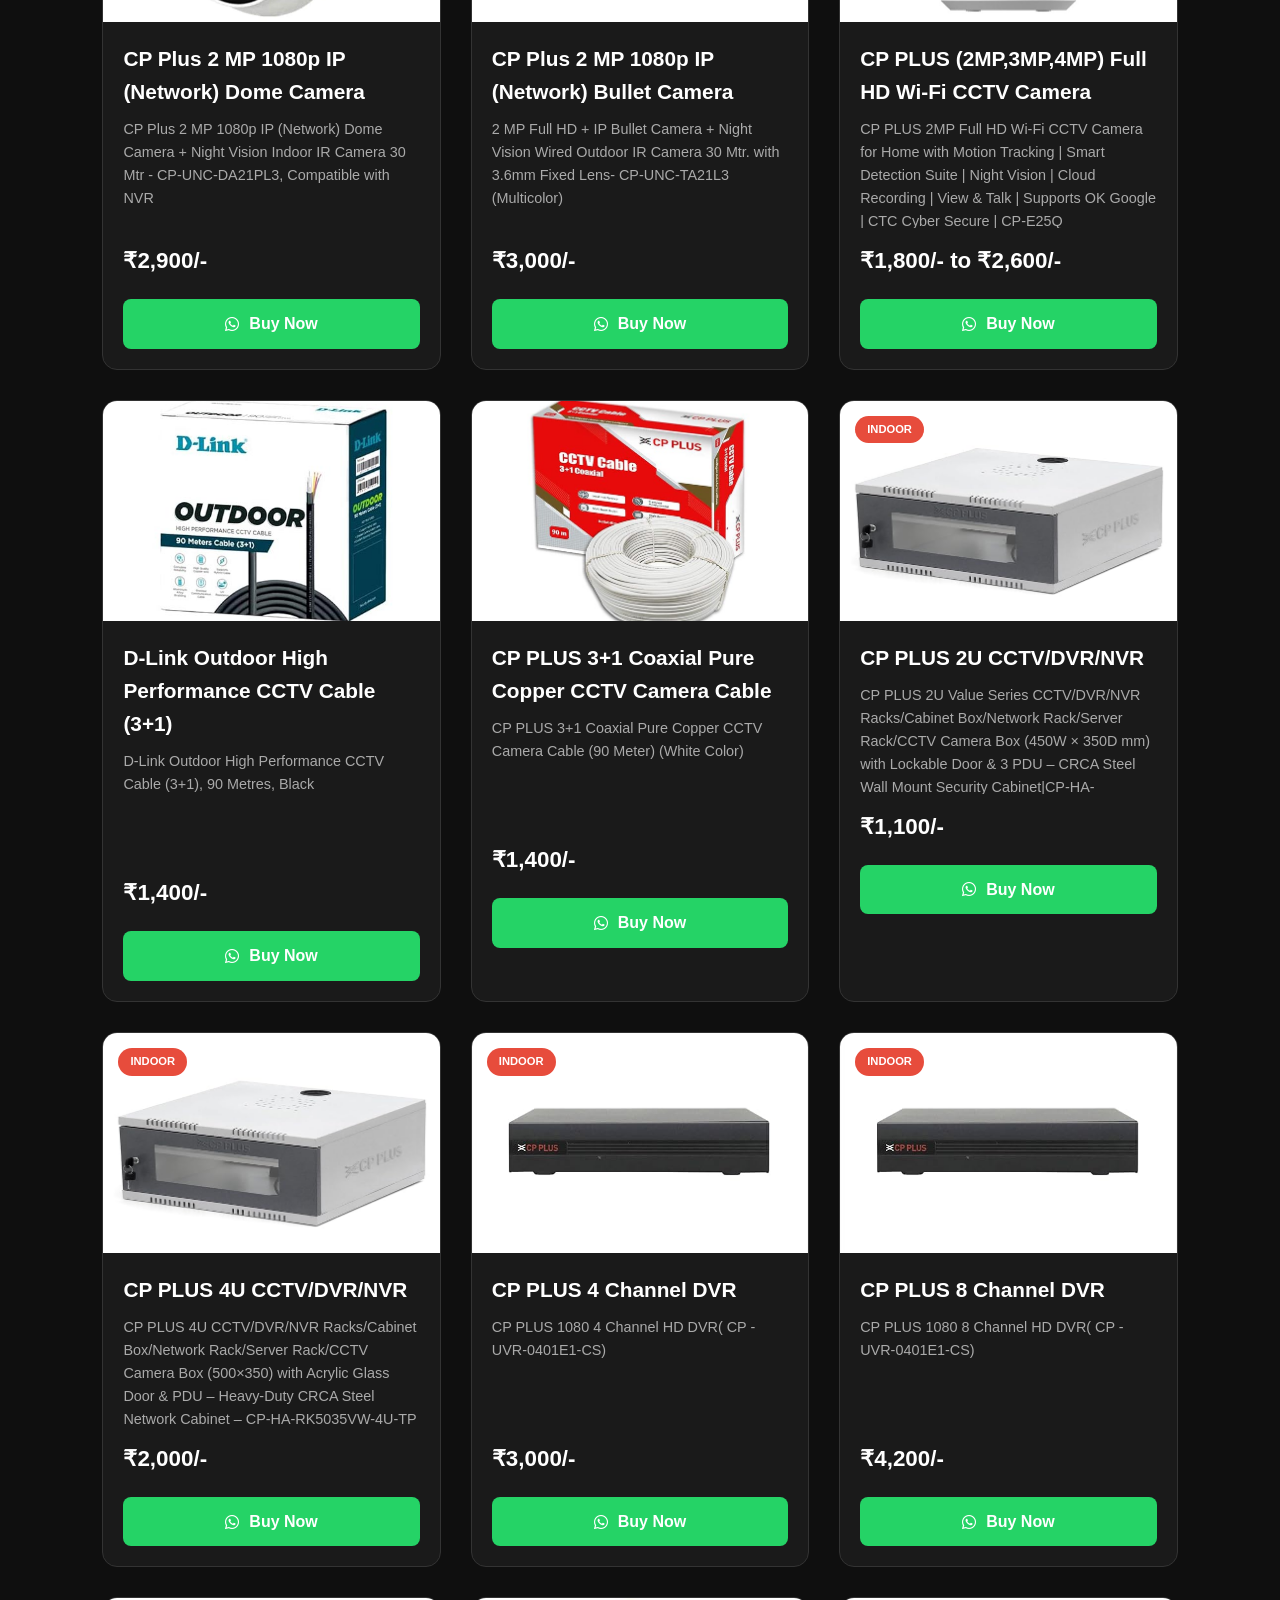
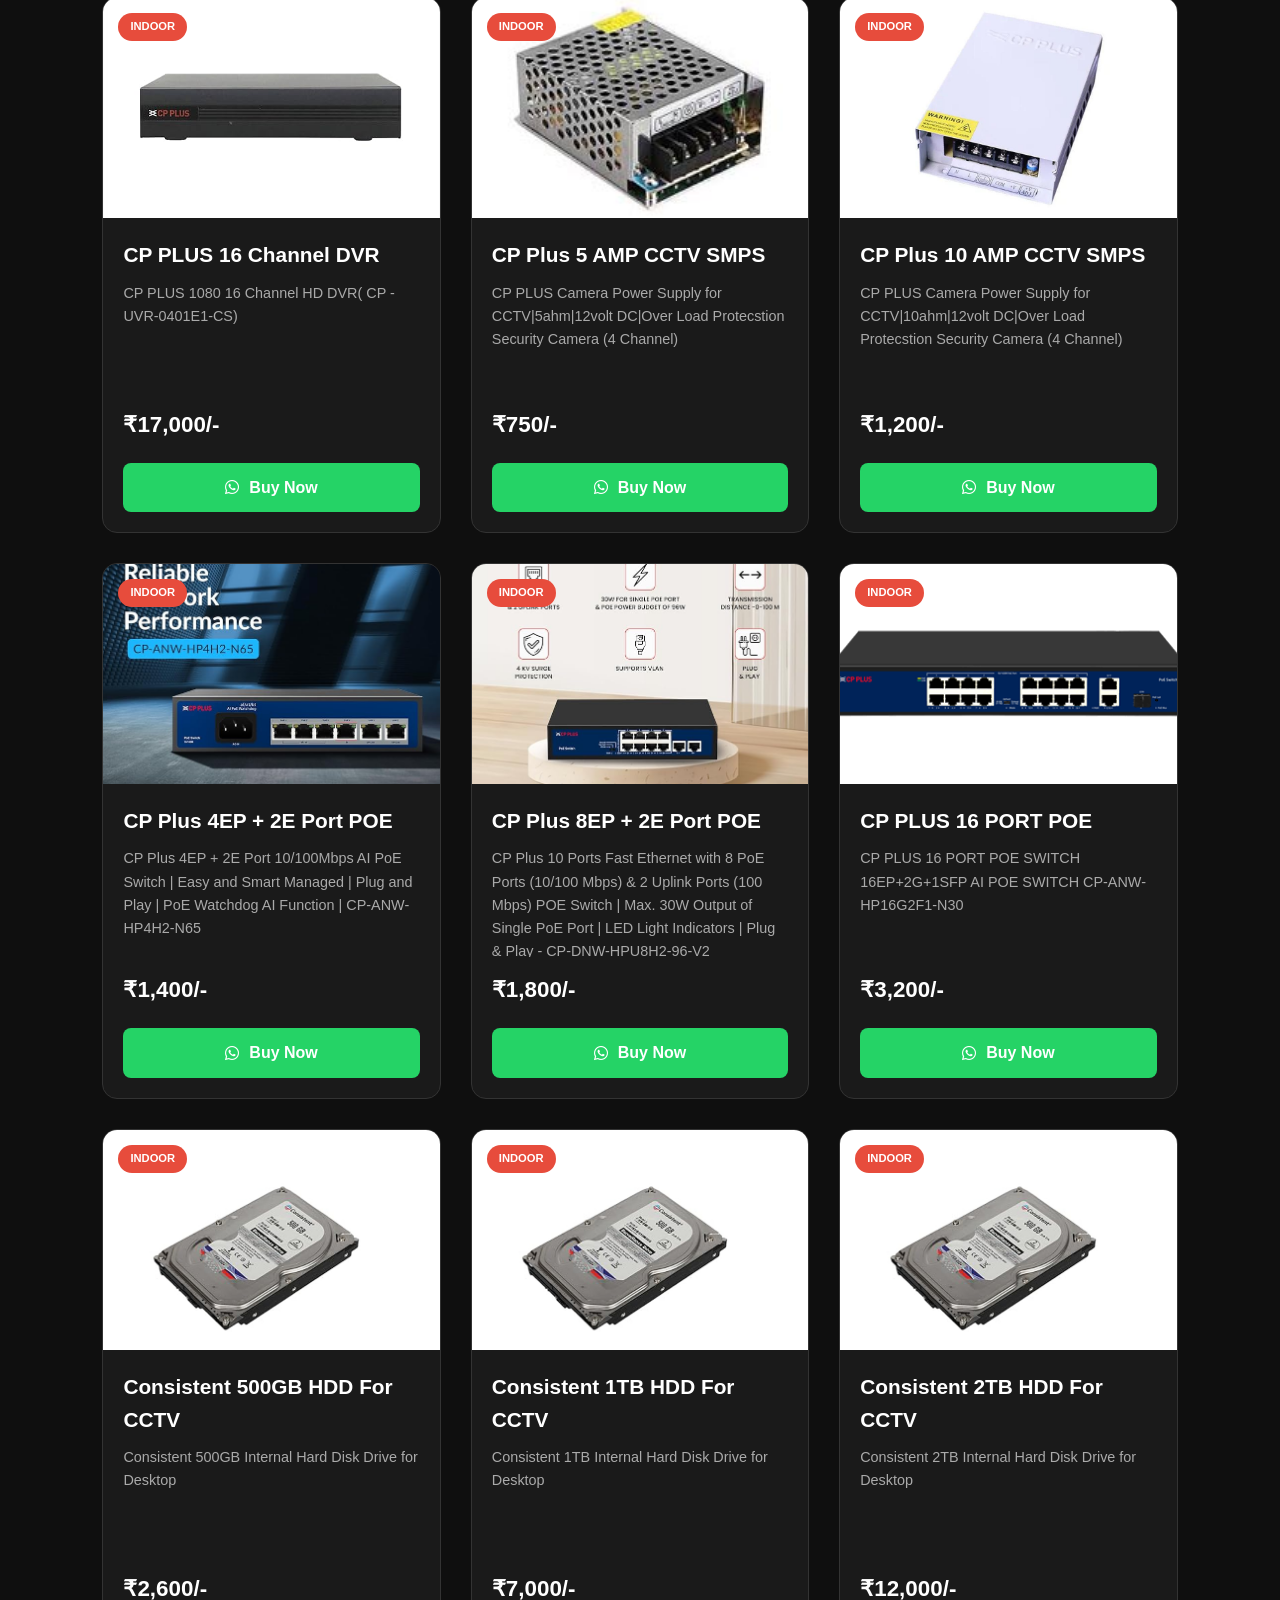
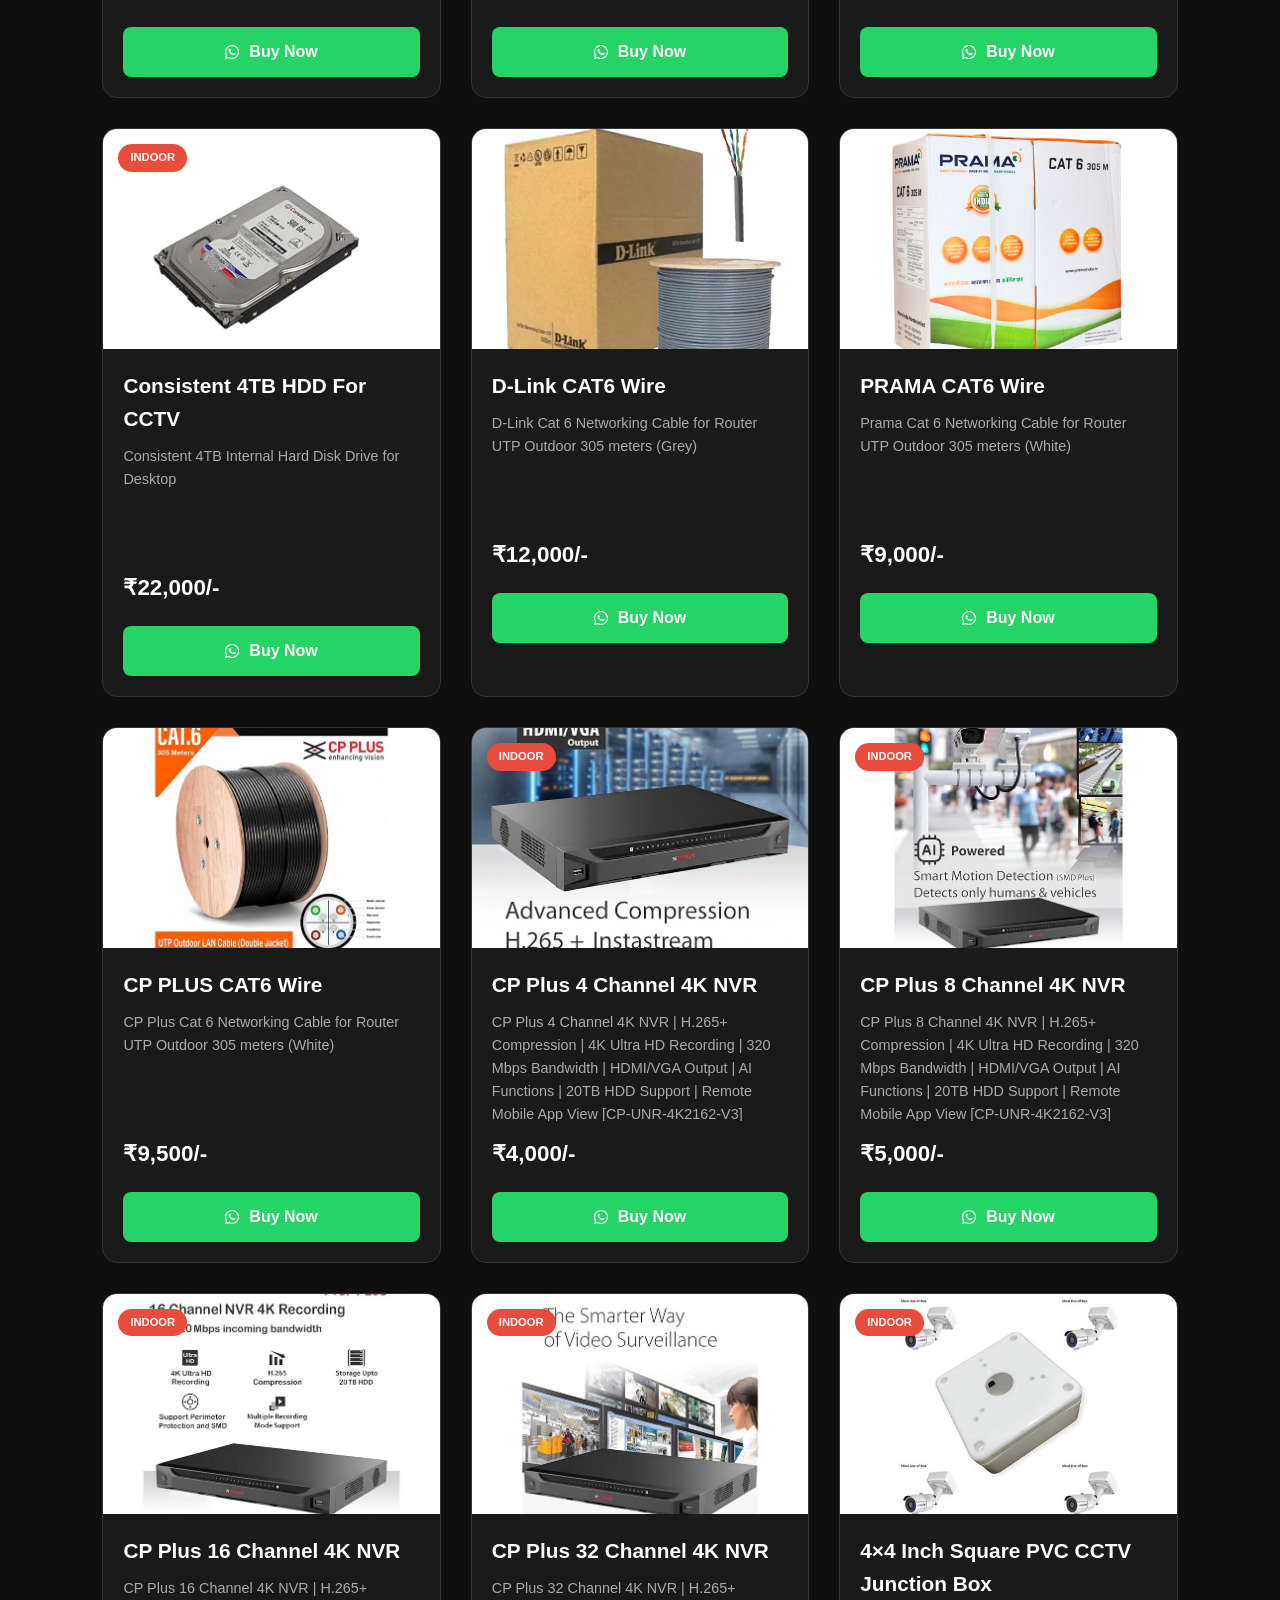
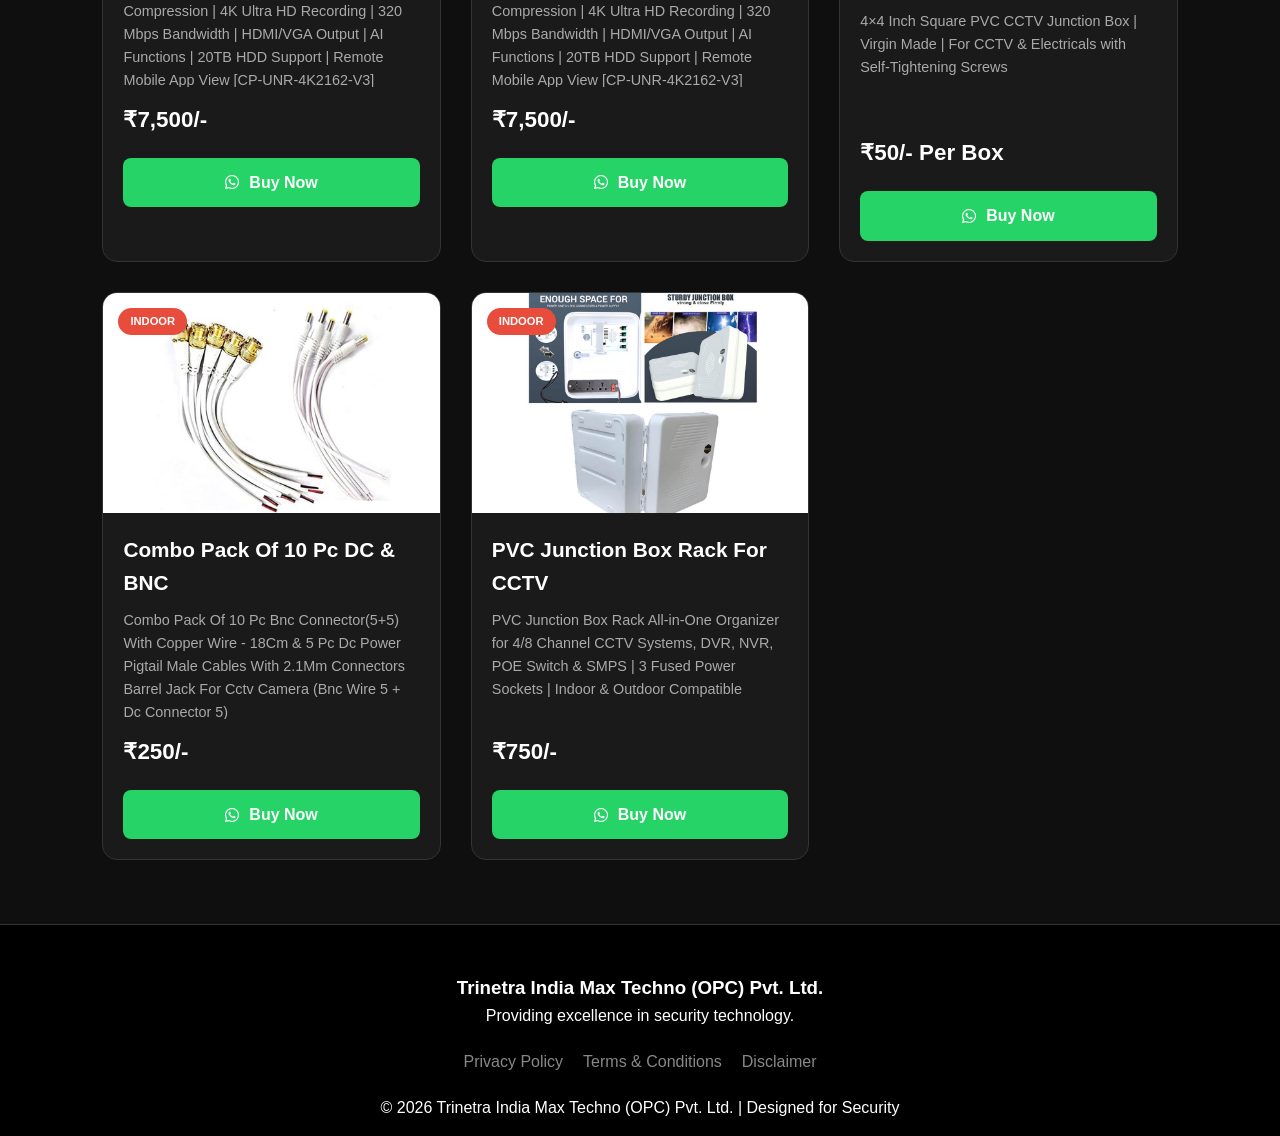
<file: products.html>
<!DOCTYPE html>
<html lang="en">
<head>
    <meta charset="UTF-8">
    <meta name="viewport" content="width=device-width, initial-scale=1.0">
    <title>Our Products | Trinetra India Max Techno</title>
    <link rel="stylesheet" href="style.css">
    <link rel="stylesheet" href="https://cdnjs.cloudflare.com/ajax/libs/font-awesome/6.0.0/css/all.min.css">
</head>
<body>

    <header>
        <nav class="navbar">
            <div class="logo">TRINETRA <span>MAX</span></div>
            <ul class="nav-links">
                <li><a href="index.html">Home</a></li>
                <li><a href="products.html">Our Products</a></li>
                <li><a href="about.html">About</a></li>
                <li><a href="services.html">Services</a></li>
                <li><a href="contact.html">Contact</a></li>
            </ul>
        </nav>
    </header>

    <section class="products-section">
        <h1 class="section-title">Our Best Selling Cameras</h1>
        <p class="subtitle">High-quality security cameras for every need.</p>

        <div class="product-grid">
            
            <div class="product-card">
            <div class="product-img">
            <img src="images/hd_dome_camera.jpg" alt="HD Dome Camera">
            <span class="tag">Indoor</span>
       </div>
       <div class="product-info">
        <h3>Analog Camera Dome</h3>
        <p>2.4MP, 1080p IR Dome Wired Camera - 20Mtr White</p>
        <div class="price">₹1,100/-</div>
        <a href="https://wa.me/916204791480?text=I%20am%20interested%20in%20Analog%20Camera%20Dome" class="buy-btn">
            <i class="fab fa-whatsapp"></i> Buy Now
        </a>
       </div>
    </div>

    <div class="product-card">
            <div class="product-img">
            <img src="images/analog_bullet.jpg" alt="HD Dome Camera">
            <span class="tag">Outdoor</span>
       </div>
       <div class="product-info">
        <h3>Analog Camera Bullet</h3>
        <p>CP Plus 2.4MP IR Bullet Camera with Support Built in Mic | 1080P Full HD Recording | Max 30fps| Illumination Range of 20 Mtrs, IP67 – CP-URC-TC24PL2C Support Built-in Mic [CP-URC-TC24PL2C-V3]</p>
        <div class="price">₹1,200/-</div>
        <a href="https://wa.me/916204791480?text=I%20am%20interested%20in%20Analog%20Camera%20Bullet" class="buy-btn">
            <i class="fab fa-whatsapp"></i> Buy Now
        </a>
       </div>
    </div>

    <div class="product-card">
            <div class="product-img">
            <img src="images/analog_dome_guard+.jpg" alt="HD Dome Camera">
            <span class="tag">Indoor</span>
       </div>
       <div class="product-info">
        <h3>Analog Guard+ Dome Camera</h3>
        <p>CP Plus 2.4MP Full-Colour Guard+ Dome Camera Support Built-in Mic (CP-GPC-DA24PL2C-SE) Analog HD Cameras</p>
        <div class="price">₹1,750/-</div>
        <a href="https://wa.me/916204791480?text=I%20am%20interested%20in%20Analog%20Guard%2B%20Dome%20Camera" class="buy-btn">
            <i class="fab fa-whatsapp"></i> Buy Now
        </a>
       </div>
    </div>

                        <div class="product-card">
            <div class="product-img">
            <img src="images/analog_bullet_guard+.jpg" alt="4K Bullet Camera">
        <span class="tag">Outdoor</span>
       </div>
       <div class="product-info">
        <h3>Analog Guard+ Bullet Camera</h3>
        <p>CP Plus 2.4MP Full-Colour Guard+ Wireless Bullet Camera Support Built-in Mic (CP-GPC-TA24PL2C-SE) Analog HD Cameras</p>
        <div class="price">₹1,850/-</div>
        <a href="https://wa.me/916204791480?text=I%20am%20interested%20in%20Analog%20Guard%2B%20Bullet%20Camera" class="buy-btn">
            <i class="fab fa-whatsapp"></i> Buy Now
        </a>
       </div>
    </div>

                                    <div class="product-card">
            <div class="product-img">
            <img src="images/dome camerea illumax.jpg" alt="PTZ Smart Camera">
            <span class="tag">Indoor</span>
       </div>
       <div class="product-info">
        <h3>CP Plus illumax 2.4MP Dome Camera</h3>
        <p>CP Plus illumax 2.4MP Dome Camera [Color Night Vision + Built-in MIC Audio + SMART Dual Light + Motion Detection] Hybrid 4in1 Switch for TVI/CVI/AHD/CVBS [New Version]</p>
        <div class="price">₹1,400/-</div>
        <a href="https://wa.me/916204791480?text=I%20am%20interested%20in%20CP%20Plus%20Illumax%202.4MP%20Dome%20Camera" class="buy-btn">
            <i class="fab fa-whatsapp"></i> Buy Now
        </a>
       </div>
    </div>

                                    <div class="product-card">
            <div class="product-img">
            <img src="images/analog illumax bullet.jpg" alt="Smart Wi-Fi CCTV Camera">
            <span class="tag">Outdoor</span>
       </div>
       <div class="product-info">
        <h3>CP Plus illumax 2.4MP Bullet Camera</h3>
        <p>CP Plus illumax 2.4MP Bullet Camera [Color Night Vision + MIC Audio + SMART Dual Light + Motion Detection] Hybrid 4in1 Switch for TVI/CVI/AHD/CVBS, Water & Dust Proof IP67</p>
        <div class="price">₹1,500/-</div>
        <a href="https://wa.me/916204791480?text=I%20am%20interested%20in%20CP%20Plus%20Illumax%202.4MP%20Bullet%20Camera" class="buy-btn">
            <i class="fab fa-whatsapp"></i> Buy Now
        </a>
       </div>
    </div>

    <div class="product-card">
            <div class="product-img">
            <img src="images/ip dome camera.jpg" alt="Dvr">
            <span class="tag">Indoor</span>
       </div>
       <div class="product-info">
        <h3>CP Plus 2 MP 1080p IP (Network) Dome Camera</h3>
        <p>CP Plus 2 MP 1080p IP (Network) Dome Camera + Night Vision Indoor IR Camera 30 Mtr - CP-UNC-DA21PL3, Compatible with NVR</p>
        <div class="price">₹2,900/-</div>
        <a href="https://wa.me/916204791480?text=I%20am%20interested%20in%20CP%20Plus%202MP%201080p%20IP%20Network%20Dome%20Camera" class="buy-btn">
            <i class="fab fa-whatsapp"></i> Buy Now
        </a>
       </div>
    </div>

    <div class="product-card">
            <div class="product-img">
            <img src="images/ip bullet camera.jpg" alt="Cable">
            <span class="tag">Outdoor</span>
       </div>
       <div class="product-info">
        <h3>CP Plus 2 MP 1080p IP (Network) Bullet Camera</h3>
        <p>2 MP Full HD + IP Bullet Camera + Night Vision Wired Outdoor IR Camera 30 Mtr. with 3.6mm Fixed Lens- CP-UNC-TA21L3 (Multicolor)</p>
        <div class="price">₹3,000/-</div>
        <a href="https://wa.me/916204791480?text=I%20am%20interested%20in%20CP%20Plus%202MP%201080p%20IP%20Network%20Bullet%20Camera" class="buy-btn">
            <i class="fab fa-whatsapp"></i> Buy Now
        </a>
       </div>
    </div>

    <div class="product-card">
            <div class="product-img">
            <img src="images/ezy kam camera.jpg" alt="Cable">
            <span class="tag">Indoor</span>
       </div>
       <div class="product-info">
        <h3>CP PLUS (2MP,3MP,4MP) Full HD Wi-Fi CCTV Camera</h3>
        <p>CP PLUS 2MP Full HD Wi-Fi CCTV Camera for Home with Motion Tracking | Smart Detection Suite | Night Vision | Cloud Recording | View & Talk | Supports OK Google | CTC Cyber Secure | CP-E25Q</p>
        <div class="price">₹1,800/- to ₹2,600/-</div>
        <a href="https://wa.me/916204791480?text=I%20am%20interested%20in%20CP%20Plus%20WiFi%20CCTV%20Camera%202MP%203MP%204MP" class="buy-btn">
            <i class="fab fa-whatsapp"></i> Buy Now
        </a>
       </div>
    </div>

    <div class="product-card">
            <div class="product-img">
            <img src="images/wire d link.jpg" alt="Cable">
            
       </div>
       <div class="product-info">
        <h3>D-Link Outdoor High Performance CCTV Cable (3+1)</h3>
        <p>D-Link Outdoor High Performance CCTV Cable (3+1), 90 Metres, Black</p>
        <div class="price">₹1,400/-</div>
        <a href="https://wa.me/916204791480?text=I%20am%20interested%20in%20D-Link%20Outdoor%20High%20Performance%20CCTV%20Cable%203%2B1" class="buy-btn">
            <i class="fab fa-whatsapp"></i> Buy Now
        </a>
       </div>
    </div>

    <div class="product-card">
            <div class="product-img">
            <img src="images/cp plus cable.jpg" alt="Cable">
          
       </div>
       <div class="product-info">
        <h3>CP PLUS 3+1 Coaxial Pure Copper CCTV Camera Cable</h3>
        <p>CP PLUS 3+1 Coaxial Pure Copper CCTV Camera Cable (90 Meter) (White Color)</p>
        <div class="price">₹1,400/-</div>
        <a href="https://wa.me/916204791480?text=I%20am%20interested%20in%20CP%20Plus%203%2B1%20Pure%20Copper%20CCTV%20Cable%2090m" class="buy-btn">
            <i class="fab fa-whatsapp"></i> Buy Now
        </a>
       </div>
    </div>

    <div class="product-card">
            <div class="product-img">
            <img src="images/2u rack.jpg" alt="Cable">
            <span class="tag">Indoor</span>
       </div>
       <div class="product-info">
        <h3>CP PLUS 2U CCTV/DVR/NVR</h3>
        <p>CP PLUS 2U Value Series CCTV/DVR/NVR Racks/Cabinet Box/Network Rack/Server Rack/CCTV Camera Box (450W × 350D mm) with Lockable Door & 3 PDU – CRCA Steel Wall Mount Security Cabinet|CP-HA-RK4535VW-2U</p>
        <div class="price">₹1,100/-</div>
        <a href="https://wa.me/916204791480?text=I%20am%20interested%20in%20CP%20Plus%202U%20DVR%20NVR%20Rack" class="buy-btn">
            <i class="fab fa-whatsapp"></i> Buy Now
        </a>
       </div>
    </div>

    <div class="product-card">
            <div class="product-img">
            <img src="images/4u rack.jpg" alt="Cable">
            <span class="tag">Indoor</span>
       </div>
       <div class="product-info">
        <h3>CP PLUS 4U CCTV/DVR/NVR</h3>
        <p>CP PLUS 4U CCTV/DVR/NVR Racks/Cabinet Box/Network Rack/Server Rack/CCTV Camera Box (500×350) with Acrylic Glass Door & PDU – Heavy-Duty CRCA Steel Network Cabinet – CP-HA-RK5035VW-4U-TP</p>
        <div class="price">₹2,000/-</div>
        <a href="https://wa.me/916204791480?text=I%20am%20interested%20in%20CP%20Plus%204U%20DVR%20NVR%20Rack" class="buy-btn">
            <i class="fab fa-whatsapp"></i> Buy Now
        </a>
       </div>
    </div>

    <div class="product-card">
            <div class="product-img">
            <img src="images/4 dvr.jpg" alt="Cable">
            <span class="tag">Indoor</span>
       </div>
       <div class="product-info">
        <h3>CP PLUS 4 Channel DVR</h3>
        <p>CP PLUS 1080 4 Channel HD DVR( CP -UVR-0401E1-CS)</p>
        <div class="price">₹3,000/-</div>
        <a href="https://wa.me/916204791480?text=I%20am%20interested%20in%20CP%20Plus%204%20Channel%20DVR" class="buy-btn">
            <i class="fab fa-whatsapp"></i> Buy Now
        </a>
       </div>
    </div>

     <div class="product-card">
            <div class="product-img">
            <img src="images/8 dvr.jpg" alt="Cable">
            <span class="tag">Indoor</span>
       </div>
       <div class="product-info">
        <h3>CP PLUS 8 Channel DVR</h3>
        <p>CP PLUS 1080 8 Channel HD DVR( CP -UVR-0401E1-CS)</p>
        <div class="price">₹4,200/-</div>
        <a href="https://wa.me/916204791480?text=I%20am%20interested%20in%20CP%20Plus%208%20Channel%20DVR" class="buy-btn">
            <i class="fab fa-whatsapp"></i> Buy Now
        </a>
       </div>
    </div>

     <div class="product-card">
            <div class="product-img">
            <img src="images/8 dvr.jpg" alt="Cable">
            <span class="tag">Indoor</span>
       </div>
       <div class="product-info">
        <h3>CP PLUS 16 Channel DVR</h3>
        <p>CP PLUS 1080 16 Channel HD DVR( CP -UVR-0401E1-CS) </p>
        <div class="price">₹17,000/-</div>
        <a href="https://wa.me/916204791480?text=I%20am%20interested%20in%20CP%20Plus%2016%20Channel%20DVR" class="buy-btn">
            <i class="fab fa-whatsapp"></i> Buy Now
        </a>
       </div>
    </div>

     <div class="product-card">
            <div class="product-img">
            <img src="images/smps 5a.jpg" alt="Cable">
            <span class="tag">Indoor</span>
       </div>
       <div class="product-info">
        <h3>CP Plus 5 AMP CCTV SMPS</h3>
        <p>CP PLUS Camera Power Supply for CCTV|5ahm|12volt DC|Over Load Protecstion Security Camera (4 Channel) </p>
        <div class="price">₹750/-</div>
        <a href="https://wa.me/916204791480?text=I%20am%20interested%20in%20CP%20Plus%205A%20CCTV%20SMPS%20Power%20Supply" class="buy-btn">
            <i class="fab fa-whatsapp"></i> Buy Now
        </a>
       </div>
    </div>

    <div class="product-card">
            <div class="product-img">
            <img src="images/smps 10a.jpg" alt="Cable">
            <span class="tag">Indoor</span>
       </div>
       <div class="product-info">
        <h3>CP Plus 10 AMP CCTV SMPS</h3>
        <p>CP PLUS Camera Power Supply for CCTV|10ahm|12volt DC|Over Load Protecstion Security Camera (4 Channel) </p>
        <div class="price">₹1,200/-</div>
        <a href="https://wa.me/916204791480?text=I%20am%20interested%20in%20CP%20Plus%2010A%20CCTV%20SMPS%20Power%20Supply" class="buy-btn">
            <i class="fab fa-whatsapp"></i> Buy Now
        </a>
       </div>
    </div>

    <div class="product-card">
            <div class="product-img">
            <img src="images/poe 4.jpg" alt="Cable">
            <span class="tag">Indoor</span>
       </div>
       <div class="product-info">
        <h3>CP Plus 4EP + 2E Port POE</h3>
        <p>CP Plus 4EP + 2E Port 10/100Mbps AI PoE Switch | Easy and Smart Managed | Plug and Play | PoE Watchdog AI Function | CP-ANW-HP4H2-N65</p>
        <div class="price">₹1,400/-</div>
        <a href="https://wa.me/916204791480?text=I%20am%20interested%20in%20CP%20Plus%204EP%202E%20Port%20POE" class="buy-btn">
            <i class="fab fa-whatsapp"></i> Buy Now
        </a>
       </div>
    </div>

     <div class="product-card">
            <div class="product-img">
            <img src="images/poe 8.jpg" alt="Cable">
            <span class="tag">Indoor</span>
       </div>
       <div class="product-info">
        <h3>CP Plus 8EP + 2E Port POE</h3>
        <p>CP Plus 10 Ports Fast Ethernet with 8 PoE Ports (10/100 Mbps) & 2 Uplink Ports (100 Mbps) POE Switch | Max. 30W Output of Single PoE Port | LED Light Indicators | Plug & Play - CP-DNW-HPU8H2-96-V2</p>
        <div class="price">₹1,800/-</div>
        <a href="https://wa.me/916204791480?text=I%20am%20interested%20in%20CP%20Plus%208EP%202E%20Portt%20POE" class="buy-btn">
            <i class="fab fa-whatsapp"></i> Buy Now
        </a>
       </div>
    </div>

    <div class="product-card">
            <div class="product-img">
            <img src="images/poe 16.webp" alt="Cable">
            <span class="tag">Indoor</span>
       </div>
       <div class="product-info">
        <h3>CP PLUS 16 PORT POE</h3>
        <p>CP PLUS 16 PORT POE SWITCH 16EP+2G+1SFP AI POE SWITCH CP-ANW-HP16G2F1-N30</p>
        <div class="price">₹3,200/-</div>
        <a href="https://wa.me/916204791480?text=I%20am%20interested%20in%20CP%20Plus%2016%20Port%20POE" class="buy-btn">
            <i class="fab fa-whatsapp"></i> Buy Now
        </a>
       </div>
    </div>

    <div class="product-card">
            <div class="product-img">
            <img src="images/500gb.jpg" alt="Cable">
            <span class="tag">Indoor</span>
       </div>
       <div class="product-info">
        <h3>Consistent 500GB HDD For CCTV</h3>
        <p>Consistent 500GB Internal Hard Disk Drive for Desktop</p>
        <div class="price">₹2,600/-</div>
        <a href="https://wa.me/916204791480?text=I%20am%20interested%20in%20Consistent%20500GB%20HDD%20for%20CCTV" class="buy-btn">
            <i class="fab fa-whatsapp"></i> Buy Now
        </a>
       </div>
    </div>

    <div class="product-card">
            <div class="product-img">
            <img src="images/500gb.jpg" alt="Cable">
            <span class="tag">Indoor</span>
       </div>
       <div class="product-info">
        <h3>Consistent 1TB HDD For CCTV</h3>
        <p>Consistent 1TB Internal Hard Disk Drive for Desktop</p>
        <div class="price">₹7,000/-</div>
        <a href="https://wa.me/916204791480?text=I%20am%20interested%20in%20Consistent%201TB%20HDD%20for%20CCTV" class="buy-btn">
            <i class="fab fa-whatsapp"></i> Buy Now
        </a>
       </div>
    </div>

    <div class="product-card">
            <div class="product-img">
            <img src="images/500gb.jpg" alt="Cable">
            <span class="tag">Indoor</span>
       </div>
       <div class="product-info">
        <h3>Consistent 2TB HDD For CCTV</h3>
        <p>Consistent 2TB Internal Hard Disk Drive for Desktop</p>
        <div class="price">₹12,000/-</div>
        <a href="https://wa.me/916204791480?text=I%20am%20interested%20in%20Consistent%202TB%20HDD%20for%20CCTV" class="buy-btn">
            <i class="fab fa-whatsapp"></i> Buy Now
        </a>
       </div>
    </div>

    <div class="product-card">
            <div class="product-img">
            <img src="images/500gb.jpg" alt="Cable">
            <span class="tag">Indoor</span>
       </div>
       <div class="product-info">
        <h3>Consistent 4TB HDD For CCTV</h3>
        <p>Consistent 4TB Internal Hard Disk Drive for Desktop</p>
        <div class="price">₹22,000/-</div>
        <a href="https://wa.me/916204791480?text=I%20am%20interested%20in%20Consistent%204TB%20HDD%20for%20CCTV" class="buy-btn">
            <i class="fab fa-whatsapp"></i> Buy Now
        </a>
       </div>
    </div>

      <div class="product-card">
            <div class="product-img">
            <img src="images/cat wire.webp" alt="Cable">
            
       </div>
       <div class="product-info">
        <h3>D-Link CAT6 Wire</h3>
        <p>D-Link Cat 6 Networking Cable for Router UTP Outdoor 305 meters (Grey)</p>
        <div class="price">₹12,000/-</div>
        <a href="https://wa.me/916204791480?text=I%20am%20interested%20in%20D-Link%20CAT6%20Cable%20305m" class="buy-btn">
            <i class="fab fa-whatsapp"></i> Buy Now
        </a>
       </div>
    </div>

    
      <div class="product-card">
            <div class="product-img">
            <img src="images/cat parma.png" alt="Cable">
            
       </div>
       <div class="product-info">
        <h3>PRAMA CAT6 Wire</h3>
        <p>Prama Cat 6 Networking Cable for Router UTP Outdoor 305 meters (White)</p>
        <div class="price">₹9,000/-</div>
        <a href="https://wa.me/916204791480?text=I%20am%20interested%20in%20PRAMA%20CAT6%20Cable%20305m" class="buy-btn">
            <i class="fab fa-whatsapp"></i> Buy Now
        </a>
       </div>
    </div>

      <div class="product-card">
            <div class="product-img">
            <img src="images/cat cp plus.jpg" alt="Cable">
            
       </div>
       <div class="product-info">
        <h3>CP PLUS CAT6 Wire</h3>
        <p>CP Plus Cat 6 Networking Cable for Router UTP Outdoor 305 meters (White)</p>
        <div class="price">₹9,500/-</div>
        <a href="https://wa.me/916204791480?text=I%20am%20interested%20in%20CP Plus%20CAT6%20Cable%20305m" class="buy-btn">
            <i class="fab fa-whatsapp"></i> Buy Now
        </a>
       </div>
    </div>

     <div class="product-card">
            <div class="product-img">
            <img src="images/nvr 4.jpg" alt="Cable">
            <span class="tag">Indoor</span>
       </div>
       <div class="product-info">
        <h3>CP Plus 4 Channel 4K NVR</h3>
        <p>CP Plus 4 Channel 4K NVR | H.265+ Compression | 4K Ultra HD Recording | 320 Mbps Bandwidth | HDMI/VGA Output | AI Functions | 20TB HDD Support | Remote Mobile App View [CP-UNR-4K2162-V3]</p>
        <div class="price">₹4,000/-</div>
        <a href="https://wa.me/916204791480?text=I%20am%20interested%20in%20CP%20Plus%204%20Channel%204K%20NVR" class="buy-btn">
            <i class="fab fa-whatsapp"></i> Buy Now
        </a>
       </div>
    </div>

 <div class="product-card">
            <div class="product-img">
            <img src="images/nvr 8.jpg" alt="Cable">
            <span class="tag">Indoor</span>
       </div>
       <div class="product-info">
        <h3>CP Plus 8 Channel 4K NVR</h3>
        <p>CP Plus 8 Channel 4K NVR | H.265+ Compression | 4K Ultra HD Recording | 320 Mbps Bandwidth | HDMI/VGA Output | AI Functions | 20TB HDD Support | Remote Mobile App View [CP-UNR-4K2162-V3]</p>
        <div class="price">₹5,000/-</div>
        <a href="https://wa.me/916204791480?text=I%20am%20interested%20in%20CP%20Plus%208%20Channel%204K%20NVR" class="buy-btn">
            <i class="fab fa-whatsapp"></i> Buy Now
        </a>
       </div>
    </div>

     <div class="product-card">
            <div class="product-img">
            <img src="images/nvr 16.jpg" alt="Cable">
            <span class="tag">Indoor</span>
       </div>
       <div class="product-info">
        <h3>CP Plus 16 Channel 4K NVR</h3>
        <p>CP Plus 16 Channel 4K NVR | H.265+ Compression | 4K Ultra HD Recording | 320 Mbps Bandwidth | HDMI/VGA Output | AI Functions | 20TB HDD Support | Remote Mobile App View [CP-UNR-4K2162-V3]</p>
        <div class="price">₹7,500/-</div>
        <a href="https://wa.me/916204791480?text=I%20am%20interested%20in%20CP%20Plus%2016%20Channel%204K%20NVR" class="buy-btn">
            <i class="fab fa-whatsapp"></i> Buy Now
        </a>
       </div>
    </div>

      <div class="product-card">
            <div class="product-img">
            <img src="images/nvr 32.jpg" alt="Cable">
            <span class="tag">Indoor</span>
       </div>
       <div class="product-info">
        <h3>CP Plus 32 Channel 4K NVR</h3>
        <p>CP Plus 32 Channel 4K NVR | H.265+ Compression | 4K Ultra HD Recording | 320 Mbps Bandwidth | HDMI/VGA Output | AI Functions | 20TB HDD Support | Remote Mobile App View [CP-UNR-4K2162-V3]</p>
        <div class="price">₹7,500/-</div>
        <a href="https://wa.me/916204791480?text=I%20am%20interested%20in%20CP%20Plus%2032%20Channel%204K%20NVR" class="buy-btn">
            <i class="fab fa-whatsapp"></i> Buy Now
        </a>
       </div>
    </div>

    <div class="product-card">
            <div class="product-img">
            <img src="images/pvc box.jpg" alt="Cable">
            <span class="tag">Indoor</span>
       </div>
       <div class="product-info">
        <h3>4×4 Inch Square PVC CCTV Junction Box</h3>
        <p>4×4 Inch Square PVC CCTV Junction Box | Virgin Made | For CCTV & Electricals with Self-Tightening Screws</p>
        <div class="price">₹50/- Per Box</div>
        <a href="https://wa.me/916204791480?text=I%20am%20interested%20in%204x4%20PVC%20CCTV%20Junction%20Box" class="buy-btn">
            <i class="fab fa-whatsapp"></i> Buy Now
        </a>
       </div>
    </div>

    <div class="product-card">
            <div class="product-img">
            <img src="images/bnc.jpg" alt="Cable">
            <span class="tag">Indoor</span>
       </div>
       <div class="product-info">
        <h3>Combo Pack Of 10 Pc DC & BNC</h3>
        <p>Combo Pack Of 10 Pc Bnc Connector(5+5) With Copper Wire - 18Cm & 5 Pc Dc Power Pigtail Male Cables With 2.1Mm Connectors Barrel Jack For Cctv Camera (Bnc Wire 5 + Dc Connector 5)</p>
        <div class="price">₹250/-</div>
        <a href="https://wa.me/916204791480?text=I%20am%20interested%20in%20BNC%20DC%20Connector%20Combo%20Pack%2010%20Pc" class="buy-btn">
            <i class="fab fa-whatsapp"></i> Buy Now
        </a>
       </div>
    </div>

    <div class="product-card">
            <div class="product-img">
            <img src="images/poe rack.jpg" alt="Cable">
            <span class="tag">Indoor</span>
       </div>
       <div class="product-info">
        <h3>PVC Junction Box Rack For CCTV</h3>
        <p>PVC Junction Box Rack All-in-One Organizer for 4/8 Channel CCTV Systems, DVR, NVR, POE Switch & SMPS | 3 Fused Power Sockets | Indoor & Outdoor Compatible</p>
        <div class="price">₹750/-</div>
        <a href="https://wa.me/916204791480?text=I%20am%20interested%20in%20PVC%20Junction%20Box%20Rack%20for%20CCTV" class="buy-btn">
            <i class="fab fa-whatsapp"></i> Buy Now
        </a>
       </div>
    </div>
        </div>
    </section>

<div class="floating-container">
    <a href="https://wa.me/916204791480?text=Hello!%20I%20need%20help%20with%20security%20products." class="floating-btn whatsapp-btn" target="_blank">
        <i class="fab fa-whatsapp"></i>
        <span class="btn-text">WhatsApp</span>
    </a>

    <a href="tel:+916204791480" class="floating-btn call-btn">
        <i class="fa-solid fa-phone"></i>
        <span class="btn-text">Call Now</span>
    </a>
</div>

    <footer>
        <div class="footer-content">
            <h3>Trinetra India Max Techno (OPC) Pvt. Ltd.</h3>
            <p>Providing excellence in security technology.</p>
            <ul class="footer-links">
                <li><a href="privacy-policy.html">Privacy Policy</a></li>
                <li><a href="terms-and-conditions.html">Terms & Conditions</a></li>
                <li><a href="disclaimer.html">Disclaimer</a></li>
            </ul>
        </div>
        <div class="footer-bottom">
            &copy; 2026 Trinetra India Max Techno (OPC) Pvt. Ltd. | Designed for Security
        </div>
    </footer>

</body>
</html>
</file>
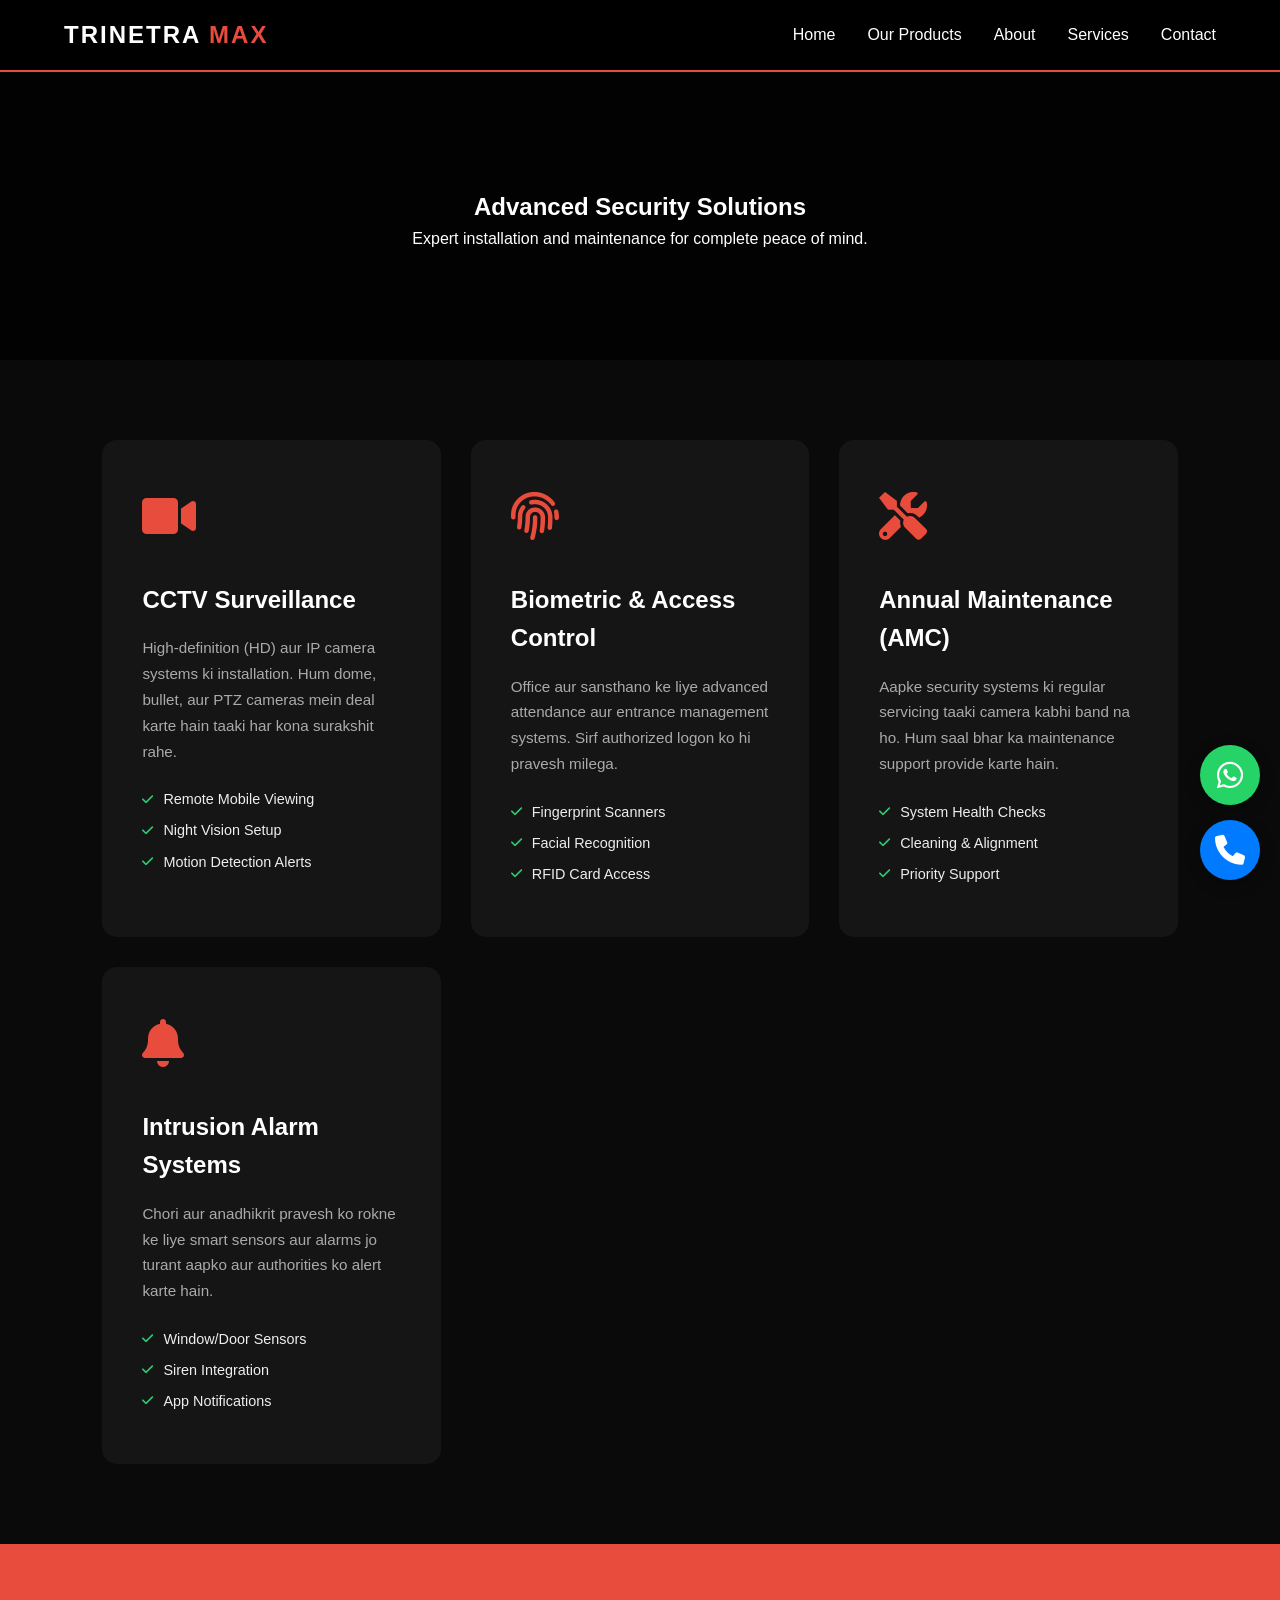
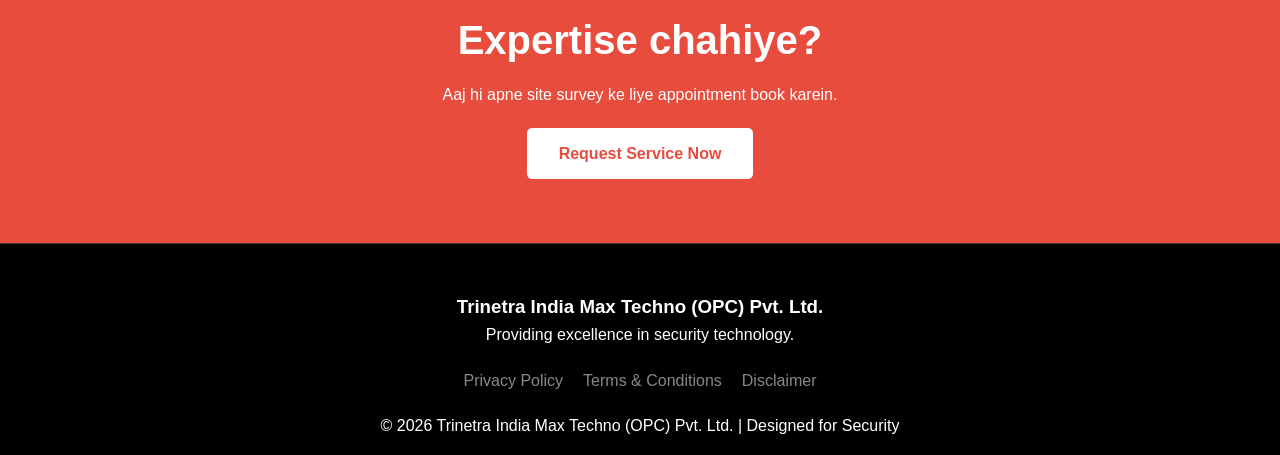
<file: services.html>
<!DOCTYPE html>
<html lang="en">
<head>
    <meta charset="UTF-8">
    <meta name="viewport" content="width=device-width, initial-scale=1.0">
    <title>Our Services | Trinetra India Max Techno (OPC) Pvt. Ltd.</title>
    <link rel="stylesheet" href="style.css">
    <link rel="stylesheet" href="https://cdnjs.cloudflare.com/ajax/libs/font-awesome/6.0.0/css/all.min.css">
</head>
<body>

    <header>
        <nav class="navbar">
            <div class="logo">TRINETRA <span>MAX</span></div>
            <ul class="nav-links">
               <li><a href="index.html">Home</a></li>
                <li><a href="products.html">Our Products</a></li>
                <li><a href="about.html">About</a></li>
                <li><a href="services.html">Services</a></li>
                <li><a href="contact.html">Contact</a></li>
            </ul>
        </nav>
    </header>

    <section class="services-hero">
        <h1>Advanced Security Solutions</h1>
        <p>Expert installation and maintenance for complete peace of mind.</p>
    </section>

    <section class="services-detail-section">
        <div class="container">
            <div class="services-grid">
                
                <div class="s-card">
                    <div class="s-icon"><i class="fas fa-video"></i></div>
                    <h3>CCTV Surveillance</h3>
                    <p>High-definition (HD) aur IP camera systems ki installation. Hum dome, bullet, aur PTZ cameras mein deal karte hain taaki har kona surakshit rahe.</p>
                    <ul class="s-list">
                        <li><i class="fas fa-check"></i> Remote Mobile Viewing</li>
                        <li><i class="fas fa-check"></i> Night Vision Setup</li>
                        <li><i class="fas fa-check"></i> Motion Detection Alerts</li>
                    </ul>
                </div>

                <div class="s-card">
                    <div class="s-icon"><i class="fas fa-fingerprint"></i></div>
                    <h3>Biometric & Access Control</h3>
                    <p>Office aur sansthano ke liye advanced attendance aur entrance management systems. Sirf authorized logon ko hi pravesh milega.</p>
                    <ul class="s-list">
                        <li><i class="fas fa-check"></i> Fingerprint Scanners</li>
                        <li><i class="fas fa-check"></i> Facial Recognition</li>
                        <li><i class="fas fa-check"></i> RFID Card Access</li>
                    </ul>
                </div>

                <div class="s-card">
                    <div class="s-icon"><i class="fas fa-tools"></i></div>
                    <h3>Annual Maintenance (AMC)</h3>
                    <p>Aapke security systems ki regular servicing taaki camera kabhi band na ho. Hum saal bhar ka maintenance support provide karte hain.</p>
                    <ul class="s-list">
                        <li><i class="fas fa-check"></i> System Health Checks</li>
                        <li><i class="fas fa-check"></i> Cleaning & Alignment</li>
                        <li><i class="fas fa-check"></i> Priority Support</li>
                    </ul>
                </div>

                <div class="s-card">
                    <div class="s-icon"><i class="fas fa-bell"></i></div>
                    <h3>Intrusion Alarm Systems</h3>
                    <p>Chori aur anadhikrit pravesh ko rokne ke liye smart sensors aur alarms jo turant aapko aur authorities ko alert karte hain.</p>
                    <ul class="s-list">
                        <li><i class="fas fa-check"></i> Window/Door Sensors</li>
                        <li><i class="fas fa-check"></i> Siren Integration</li>
                        <li><i class="fas fa-check"></i> App Notifications</li>
                    </ul>
                </div>

            </div>
        </div>
    </section>

    <section class="cta-section">
        <h2>Expertise chahiye?</h2>
        <p>Aaj hi apne site survey ke liye appointment book karein.</p>
        <a href="contact.html" class="btn">Request Service Now</a>
    </section>

<div class="floating-container">
    <a href="https://wa.me/916204791480?text=Hello!%20I%20need%20help%20with%20security%20products." class="floating-btn whatsapp-btn" target="_blank">
        <i class="fab fa-whatsapp"></i>
        <span class="btn-text">WhatsApp</span>
    </a>

    <a href="tel:+916204791480" class="floating-btn call-btn">
        <i class="fa-solid fa-phone"></i>
        <span class="btn-text">Call Now</span>
    </a>
</div>

    <footer>
        <div class="footer-content">
            <h3>Trinetra India Max Techno (OPC) Pvt. Ltd.</h3>
            <p>Providing excellence in security technology.</p>
            <ul class="footer-links">
                <li><a href="privacy-policy.html">Privacy Policy</a></li>
                <li><a href="terms-and-conditions.html">Terms & Conditions</a></li>
                <li><a href="disclaimer.html">Disclaimer</a></li>
            </ul>
        </div>
        <div class="footer-bottom">
            &copy; 2026 Trinetra India Max Techno (OPC) Pvt. Ltd. | Designed for Security
        </div>
    </footer>

</body>
</html>
</file>
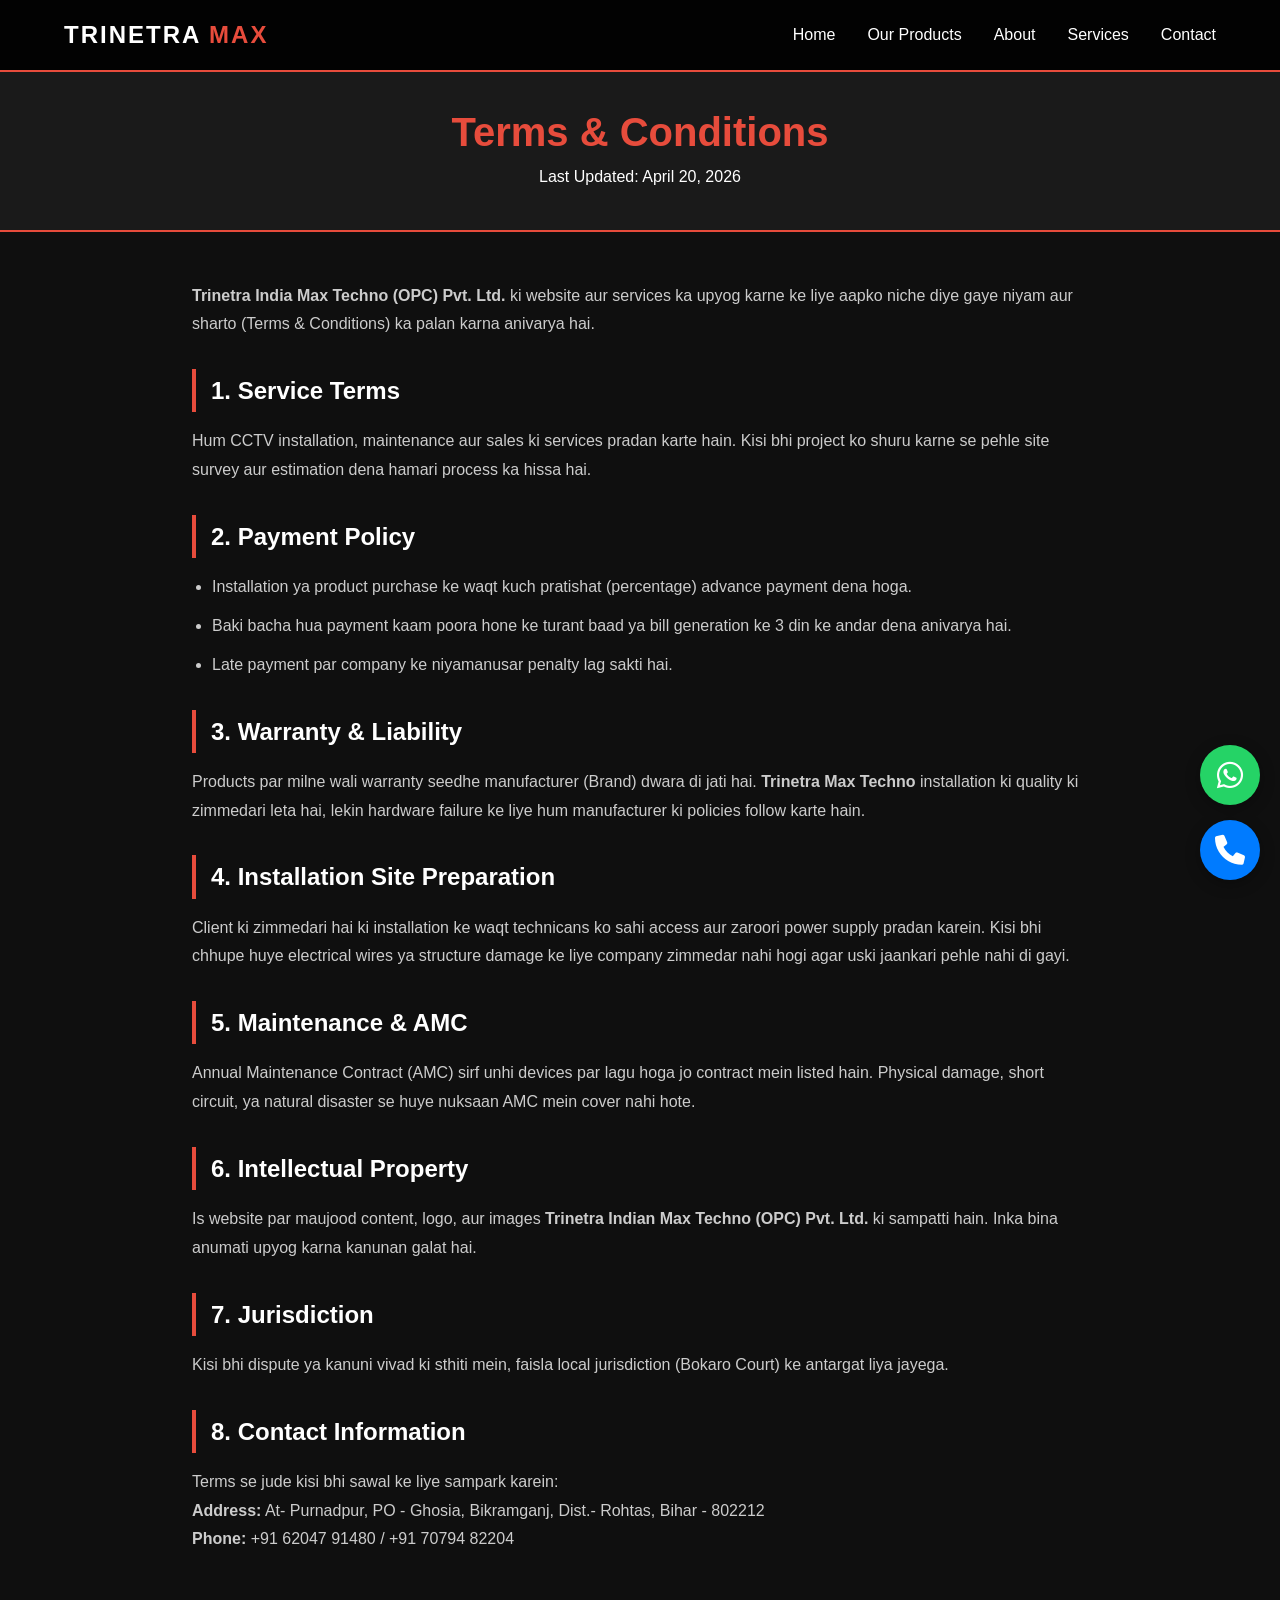
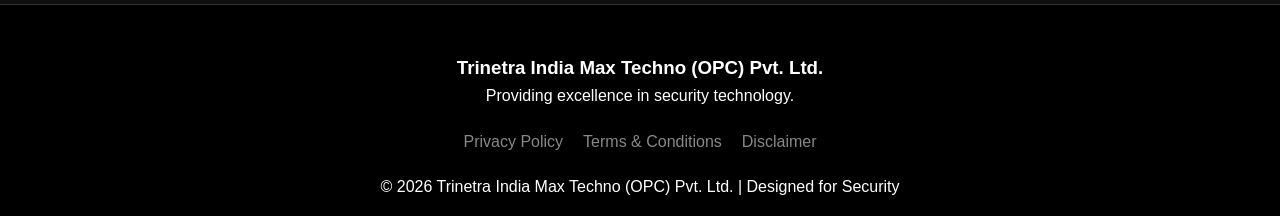
<file: terms-and-conditions.html>
<!DOCTYPE html>
<html lang="en">
<head>
    <meta charset="UTF-8">
    <meta name="viewport" content="width=device-width, initial-scale=1.0">
    <title>Terms & Conditions | Trinetra Indian Max Techno</title>
    <link rel="stylesheet" href="style.css">
    <link rel="stylesheet" href="https://cdnjs.cloudflare.com/ajax/libs/font-awesome/6.0.0/css/all.min.css">
</head>
<body>

    <header>
        <nav class="navbar">
            <div class="logo">TRINETRA <span>MAX</span></div>
            <ul class="nav-links">
                <li><a href="index.html">Home</a></li>
                <li><a href="products.html">Our Products</a></li>
                <li><a href="about.html">About</a></li>
                <li><a href="services.html">Services</a></li>
                <li><a href="contact.html">Contact</a></li>
            </ul>
        </nav>
    </header>

    <section class="legal-hero">
        <h1>Terms & Conditions</h1>
        <p>Last Updated: April 20, 2026</p>
    </section>

    <section class="legal-content">
        <div class="container">
            <p><strong>Trinetra India Max Techno (OPC) Pvt. Ltd.</strong> ki website aur services ka upyog karne ke liye aapko niche diye gaye niyam aur sharto (Terms & Conditions) ka palan karna anivarya hai.</p>

            <h2>1. Service Terms</h2>
            <p>Hum CCTV installation, maintenance aur sales ki services pradan karte hain. Kisi bhi project ko shuru karne se pehle site survey aur estimation dena hamari process ka hissa hai.</p>

            <h2>2. Payment Policy</h2>
            <ul>
                <li>Installation ya product purchase ke waqt kuch pratishat (percentage) advance payment dena hoga.</li>
                <li>Baki bacha hua payment kaam poora hone ke turant baad ya bill generation ke 3 din ke andar dena anivarya hai.</li>
                <li>Late payment par company ke niyamanusar penalty lag sakti hai.</li>
            </ul>

            <h2>3. Warranty & Liability</h2>
            <p>Products par milne wali warranty seedhe manufacturer (Brand) dwara di jati hai. <strong>Trinetra Max Techno</strong> installation ki quality ki zimmedari leta hai, lekin hardware failure ke liye hum manufacturer ki policies follow karte hain.</p>

            <h2>4. Installation Site Preparation</h2>
            <p>Client ki zimmedari hai ki installation ke waqt technicans ko sahi access aur zaroori power supply pradan karein. Kisi bhi chhupe huye electrical wires ya structure damage ke liye company zimmedar nahi hogi agar uski jaankari pehle nahi di gayi.</p>

            <h2>5. Maintenance & AMC</h2>
            <p>Annual Maintenance Contract (AMC) sirf unhi devices par lagu hoga jo contract mein listed hain. Physical damage, short circuit, ya natural disaster se huye nuksaan AMC mein cover nahi hote.</p>

            <h2>6. Intellectual Property</h2>
            <p>Is website par maujood content, logo, aur images <strong>Trinetra Indian Max Techno (OPC) Pvt. Ltd.</strong> ki sampatti hain. Inka bina anumati upyog karna kanunan galat hai.</p>

            <h2>7. Jurisdiction</h2>
            <p>Kisi bhi dispute ya kanuni vivad ki sthiti mein, faisla local jurisdiction (Bokaro Court) ke antargat liya jayega.</p>

            <h2>8. Contact Information</h2>
            <p>Terms se jude kisi bhi sawal ke liye sampark karein:</p>
            <p><strong>Address:</strong> At- Purnadpur, PO - Ghosia, Bikramganj, Dist.- Rohtas, Bihar - 802212<br>
            <strong>Phone:</strong> +91 62047 91480 / +91 70794 82204</p>
        </div>
    </section>

<div class="floating-container">
    <a href="https://wa.me/916204791480?text=Hello!%20I%20need%20help%20with%20security%20products." class="floating-btn whatsapp-btn" target="_blank">
        <i class="fab fa-whatsapp"></i>
        <span class="btn-text">WhatsApp</span>
    </a>

    <a href="tel:+916204791480" class="floating-btn call-btn">
        <i class="fa-solid fa-phone"></i>
        <span class="btn-text">Call Now</span>
    </a>
</div>

    <footer>
        <div class="footer-content">
            <h3>Trinetra India Max Techno (OPC) Pvt. Ltd.</h3>
            <p>Providing excellence in security technology.</p>
            <ul class="footer-links">
                <li><a href="privacy-policy.html">Privacy Policy</a></li>
                <li><a href="terms-and-conditions.html">Terms & Conditions</a></li>
                <li><a href="disclaimer.html">Disclaimer</a></li>
            </ul>
        </div>
        <div class="footer-bottom">
            &copy; 2026 Trinetra India Max Techno (OPC) Pvt. Ltd. | Designed for Security
        </div>
    </footer>

</body>
</html>
</file>
<file: style.css>
/* General Styles */
* {
    margin: 0;
    padding: 0;
    box-sizing: border-box;
    font-family: 'Segoe UI', Tahoma, Geneva, Verdana, sans-serif;
}

body {
    background-color: #0f0f0f; /* Dark Background */
    color: #ffffff;
    line-height: 1.6;
    scroll-behavior: smooth;
}

/* Navbar */
header {
    background: rgba(0, 0, 0, 0.9);
    padding: 1rem 5%;
    position: fixed;
    width: 100%;
    top: 0;
    z-index: 1000;
    border-bottom: 2px solid #e74c3c; /* Red highlight */
}

.navbar {
    display: flex;
    justify-content: space-between;
    align-items: center;
}

.logo {
    font-size: 1.5rem;
    font-weight: bold;
    letter-spacing: 2px;
}

.logo span {
    color: #e74c3c;
}

.nav-links {
    display: flex;
    list-style: none;
}

.nav-links li a {
    color: white;
    text-decoration: none;
    margin-left: 2rem;
    transition: 0.3s;
}

.nav-links li a:hover {
    color: #e74c3c;
}

/* Hero Section */
.hero {
    height: 100vh;
    background: linear-gradient(rgba(0,0,0,0.7), rgba(0,0,0,0.7)), 
                url('images/cctv.jpg');
    background-size: cover;
    background-position: center;
    display: flex;
    align-items: center;
    justify-content: center;
    text-align: center;
}

.hero-content h1 {
    font-size: 3rem;
    margin-bottom: 1rem;
}

.btn {
    display: inline-block;
    background: #e74c3c;
    color: white;
    padding: 0.8rem 2rem;
    text-decoration: none;
    border-radius: 5px;
    margin-top: 1.5rem;
}

/* Services */
.services {
    padding: 5rem 5%;
    text-align: center;
}

.section-title {
    margin-bottom: 3rem;
    font-size: 2.5rem;
}

.service-container {
    display: grid;
    grid-template-columns: repeat(auto-fit, minmax(250px, 1fr));
    gap: 2rem;
}

.service-box {
    background: #1a1a1a;
    padding: 2rem;
    border-radius: 10px;
    transition: transform 0.3s;
}

.service-box:hover {
    transform: translateY(-10px);
    border: 1px solid #e74c3c;
}

.service-box i {
    font-size: 3rem;
    color: #e74c3c;
    margin-bottom: 1rem;
}

/* Footer */
footer {
    background: #000;
    padding: 3rem 5% 1rem;
    text-align: center;
    border-top: 1px solid #333;
}

.footer-links {
    list-style: none;
    display: flex;
    justify-content: center;
    gap: 20px;
    margin: 20px 0;
}

.footer-links a {
    color: #888;
    text-decoration: none;
}

/* Mobile Responsive */
@media (max-width: 768px) {
    .nav-links {
        display: none; /* Add JS to toggle this */
    }
    .hero-content h1 {
        font-size: 2rem;
    }
}

/* About Page Specific Styles */
.about-hero {
    height: 40vh;
    background: linear-gradient(rgba(0,0,0,0.8), rgba(0,0,0,0.8)), 
                url('https://images.unsplash.com/photo-1521791136064-7986c2920216?auto=format&fit=crop&w=1350&q=80');
    background-size: cover;
    background-position: center;
    display: flex;
    flex-direction: column;
    justify-content: center;
    align-items: center;
    text-align: center;
    padding-top: 80px;
}

.about-details {
    padding: 5rem 10%;
    background: #111;
}

.about-text h2 {
    color: #e74c3c;
    margin-bottom: 1.5rem;
    font-size: 2.2rem;
}

.about-text p {
    margin-bottom: 1.2rem;
    color: #ccc;
    font-size: 1.1rem;
}

.mission-vision {
    display: grid;
    grid-template-columns: 1fr 1fr;
    gap: 20px;
    margin-top: 30px;
}

.m-box {
    background: #1a1a1a;
    padding: 20px;
    border-left: 4px solid #e74c3c;
}

.m-box i {
    font-size: 2rem;
    color: #e74c3c;
    margin-bottom: 10px;
}

.why-us {
    padding: 4rem 10%;
    background: #000;
    text-align: center;
}

.features {
    display: grid;
    grid-template-columns: repeat(auto-fit, minmax(200px, 1fr));
    gap: 30px;
    margin-top: 2rem;
}

.feature-item i {
    font-size: 2.5rem;
    color: #2ecc71; /* Green for trust/check */
    margin-bottom: 10px;
}

.feature-item p {
    font-weight: bold;
}

/* Active Link Highlight */
.nav-links li a.active {
    color: #e74c3c;
    border-bottom: 2px solid #e74c3c;
}

@media (max-width: 768px) {
    .mission-vision {
        grid-template-columns: 1fr;
    }
}

/* Contact Page Styles */
.contact-hero {
    height: 35vh;
    background: linear-gradient(rgba(231, 76, 60, 0.2), rgba(15, 15, 15, 1)), url('https://images.unsplash.com/photo-1516387938699-a93567ec168e?auto=format&fit=crop&w=1350&q=80');
    background-size: cover;
    display: flex;
    flex-direction: column;
    justify-content: center;
    align-items: center;
    padding-top: 80px;
}

.contact-container {
    padding: 4rem 10%;
    background: #0f0f0f;
}

.contact-grid {
    display: grid;
    grid-template-columns: 1fr 1.5fr;
    gap: 50px;
}

.contact-info h2 {
    color: #e74c3c;
    margin-bottom: 2rem;
}

.info-item {
    display: flex;
    align-items: flex-start;
    gap: 20px;
    margin-bottom: 1.5rem;
}

.info-item i {
    font-size: 1.5rem;
    color: #e74c3c;
    background: #1a1a1a;
    padding: 15px;
    border-radius: 50%;
}

.info-item h3 {
    font-size: 1.1rem;
    margin-bottom: 5px;
}

.info-item p {
    color: #aaa;
}

.social-icons {
    margin-top: 2rem;
    display: flex;
    gap: 15px;
}

.social-icons a {
    color: white;
    font-size: 1.5rem;
    transition: 0.3s;
}

.social-icons a:hover {
    color: #e74c3c;
}

/* Form Styles */
.contact-form-wrapper {
    background: #1a1a1a;
    padding: 2.5rem;
    border-radius: 10px;
    box-shadow: 0 10px 30px rgba(0,0,0,0.5);
}

.input-group {
    margin-bottom: 1.2rem;
}

.input-group input, .input-group select, .input-group textarea {
    width: 100%;
    padding: 12px;
    background: #222;
    border: 1px solid #333;
    color: white;
    border-radius: 5px;
    outline: none;
}

.input-group input:focus, .input-group textarea:focus {
    border-color: #e74c3c;
}

.btn-submit {
    width: 100%;
    padding: 12px;
    background: #e74c3c;
    border: none;
    color: white;
    font-weight: bold;
    cursor: pointer;
    border-radius: 5px;
    transition: 0.3s;
}

.btn-submit:hover {
    background: #c0392b;
}

.map-section {
    line-height: 0;
}

/* Mobile Responsive */
@media (max-width: 992px) {
    .contact-grid {
        grid-template-columns: 1fr;
    }
    .contact-container {
        padding: 2rem 5%;
    }
}

/* Services Page Specific Styles */
.services-hero {
    height: 40vh;
    background: linear-gradient(rgba(0,0,0,0.85), rgba(0,0,0,0.85)), 
                url('https://images.unsplash.com/photo-1541888946425-d81bb19240f5?auto=format&fit=crop&w=1350&q=80');
    background-size: cover;
    background-position: center;
    display: flex;
    flex-direction: column;
    justify-content: center;
    align-items: center;
    text-align: center;
    padding-top: 80px;
}

.services-detail-section {
    padding: 5rem 8%;
    background: #0a0a0a;
}

.services-grid {
    display: grid;
    grid-template-columns: repeat(auto-fit, minmax(300px, 1fr));
    gap: 30px;
}

.s-card {
    background: #151515;
    padding: 2.5rem;
    border-radius: 15px;
    border-bottom: 3px solid transparent;
    transition: 0.4s ease;
}

.s-card:hover {
    background: #1e1e1e;
    border-bottom: 3px solid #e74c3c;
    transform: translateY(-5px);
}

.s-icon {
    font-size: 3rem;
    color: #e74c3c;
    margin-bottom: 1.5rem;
}

.s-card h3 {
    font-size: 1.5rem;
    margin-bottom: 1rem;
}

.s-card p {
    color: #aaa;
    font-size: 0.95rem;
    margin-bottom: 1.5rem;
    line-height: 1.7;
}

.s-list {
    list-style: none;
}

.s-list li {
    font-size: 0.9rem;
    color: #eee;
    margin-bottom: 8px;
    display: flex;
    align-items: center;
    gap: 10px;
}

.s-list li i {
    color: #2ecc71; /* Green checkmarks */
    font-size: 0.8rem;
}

/* CTA Section */
.cta-section {
    background: #e74c3c;
    color: white;
    text-align: center;
    padding: 4rem 5%;
}

.cta-section h2 {
    font-size: 2.5rem;
    margin-bottom: 10px;
}

.cta-section .btn {
    background: white;
    color: #e74c3c;
    font-weight: bold;
    margin-top: 20px;
}

.cta-section .btn:hover {
    background: #333;
    color: white;
}

/* Products Page Styles */
.products-section {
    padding: 6rem 8% 4rem;
    text-align: center;
    background: #0f0f0f;
}

.subtitle {
    color: #888888;
    margin-bottom: 3rem;
}

.product-grid {
    display: grid;
    grid-template-columns: repeat(auto-fit, minmax(280px, 1fr));
    gap: 30px;
}

.product-card {
    background: #1a1a1a;
    border-radius: 15px;
    overflow: hidden;
    transition: transform 0.3s;
    text-align: left;
    border: 1px solid #333;
}

.product-card:hover {
    transform: translateY(-10px);
    border-color: #e74c3c;
}

.product-img {
    height: 200px;
    background: #252525;
    display: flex;
    align-items: center;
    justify-content: center;
    position: relative;
}

.product-img i {
    font-size: 5rem;
    color: #444;
}

.tag {
    position: absolute;
    top: 15px;
    left: 15px;
    background: #e74c3c;
    padding: 5px 12px;
    font-size: 0.7rem;
    border-radius: 20px;
    text-transform: uppercase;
    font-weight: bold;
}

.product-info {
    padding: 20px;
}

.product-info h3 {
    margin-bottom: 10px;
    font-size: 1.3rem;
}

.product-info p {
    font-size: 0.9rem;
    color: #aaa;
    margin-bottom: 15px;
    height: 110px; /* Text alignment */
    overflow:hidden;
}

.price {
    font-size: 1.4rem;
    font-weight: bold;
    color: #fff;
    margin-bottom: 20px;
}

.price span {
    font-size: 0.9rem;
    color: #666;
    text-decoration: line-through;
    margin-left: 10px;
}

.buy-btn {
    display: flex;
    align-items: center;
    justify-content: center;
    gap: 10px;
    background: #25d366; /* WhatsApp Green */
    color: white;
    text-decoration: none;
    padding: 12px;
    border-radius: 8px;
    font-weight: bold;
    transition: 0.3s;
}

.buy-btn:hover {
    background: #128c7e;
}

.product-img {
    height: 220px; /* Image ki height fix rakhen */
    overflow: hidden; /* Extra image bahar na nikle */
    background: #f0f0f0; /* Agar image load na ho to light background dikhe */
    display: flex;
    align-items: center;
    justify-content: center;
}

.product-img img {
    width: 100%;
    height: 100%;
    object-fit: cover; /* Isse image stretch nahi hogi, box mein fit ho jayegi */
    transition: transform 0.5s ease; /* Hover effect ke liye */
}

/* Hover karne par image halki si zoom hogi */
.product-card:hover .product-img img {
    transform: scale(1.1);
}

/* Legal Pages Styling */
.legal-hero {
    padding: 100px 5% 40px;
    background: #1a1a1a;
    text-align: center;
    border-bottom: 2px solid #e74c3c;
}

.legal-hero h1 {
    font-size: 2.5rem;
    color: #e74c3c;
}

.legal-content {
    padding: 50px 15%;
    line-height: 1.8;
    background: #0f0f0f;
    color: #ccc;
}

.legal-content h2 {
    color: #fff;
    margin-top: 30px;
    margin-bottom: 15px;
    font-size: 1.5rem;
    border-left: 4px solid #e74c3c;
    padding-left: 15px;
}

.legal-content ul {
    margin-left: 20px;
    margin-bottom: 20px;
}

.legal-content ul li {
    margin-bottom: 10px;
}

/* Mobile Responsive for Legal Content */
@media (max-width: 768px) {
    .legal-content {
        padding: 30px 5%;
    }
}

/* Brands Marquee Styles */
.brands-marquee {
    background: #1a1a1a;
    padding: 20px 0;
    border-top: 1px solid #333;
    border-bottom: 1px solid #333;
    overflow: hidden;
}

.marquee-title {
    text-align: center;
    color: #e74c3c;
    font-size: 0.9rem;
    font-weight: bold;
    text-transform: uppercase;
    letter-spacing: 2px;
    margin-bottom: 10px;
}

.marquee-container {
    display: flex;
    overflow: hidden;
    user-select: none;
}

.marquee-content {
    display: flex;
    white-space: nowrap;
    animation: scroll 25s linear infinite;
}

.marquee-content span {
    color: #fff;
    font-size: 1.5rem;
    font-weight: 700;
    margin: 0 40px;
    display: flex;
    align-items: center;
    gap: 10px;
}

.marquee-content span i {
    color: #e74c3c;
    font-size: 1rem;
}

/* Animation for Smooth Scrolling */
@keyframes scroll {
    0% { transform: translateX(0); }
    100% { transform: translateX(-50%); }
}

/* Pause animation on hover */
.brands-marquee:hover .marquee-content {
    animation-play-state: paused;
}

/* Floating Container Styling */
    .floating-container {
        position: fixed;
        bottom: 20px;
        right: 20px;
        display: flex;
        flex-direction: column;
        gap: 15px;
        z-index: 1000;
    }

    .floating-btn {
        display: flex;
        align-items: center;
        justify-content: center;
        width: 60px;
        height: 60px;
        border-radius: 50%;
        color: white;
        text-decoration: none;
        box-shadow: 0 4px 15px rgba(0,0,0,0.3);
        transition: all 0.5s ease;
        position: relative;
        overflow: hidden;
    }

    /* WhatsApp Specific */
    .whatsapp-btn { background-color: #25d366; }
    
    /* Call Specific */
    .call-btn { background-color: #007bff; }

    .floating-btn i {
        font-size: 30px;
    }

    /* Hover Effect: Show Text */
    .floating-btn:hover {
        width: 160px;
        border-radius: 30px;
    }

    .btn-text {
        display: none;
        margin-left: 10px;
        font-weight: bold;
        font-size: 16px;
        white-space: nowrap;
    }

    .floating-btn:hover .btn-text {
        display: inline-block;
    }

    /* Mobile Animation */
    @keyframes pulse {
        0% { transform: scale(1); }
        50% { transform: scale(1.05); }
        100% { transform: scale(1); }
    }

    .floating-btn {
        animation: pulse 2s infinite;
    }

    /* Testimonials Styling */
    .testimonials {
        padding: 60px 20px;
        background-color: #f9f9f9;
        text-align: center;
    }

    .testimonial-grid {
        display: grid;
        grid-template-columns: repeat(auto-fit, minmax(280px, 1fr));
        gap: 25px;
        max-width: 1100px;
        margin: 40px auto 0;
    }

    .testimonial-card {
        background: white;
        padding: 30px;
        border-radius: 12px;
        box-shadow: 0 5px 15px rgba(0,0,0,0.05);
        transition: transform 0.3s ease;
        border-bottom: 4px solid #e67e22; /* Brand Orange Color */
    }

    .testimonial-card:hover {
        transform: translateY(-10px);
    }

    .stars {
        color: #f1c40f;
        margin-bottom: 15px;
    }

    .testimonial-card p {
        font-style: italic;
        color: #555;
        line-height: 1.6;
        margin-bottom: 20px;
    }

    .customer-info strong {
        display: block;
        color: #2c3e50;
        font-size: 1.1rem;
    }

    .customer-info span {
        color: #7f8c8d;
        font-size: 0.9rem;
    }

    .section-title {
        font-size: 2.2rem;
        color: #038680;
        margin-bottom: 10px;
    }

    .subtitle {
        color: #03fc6b;
    }
</file>
